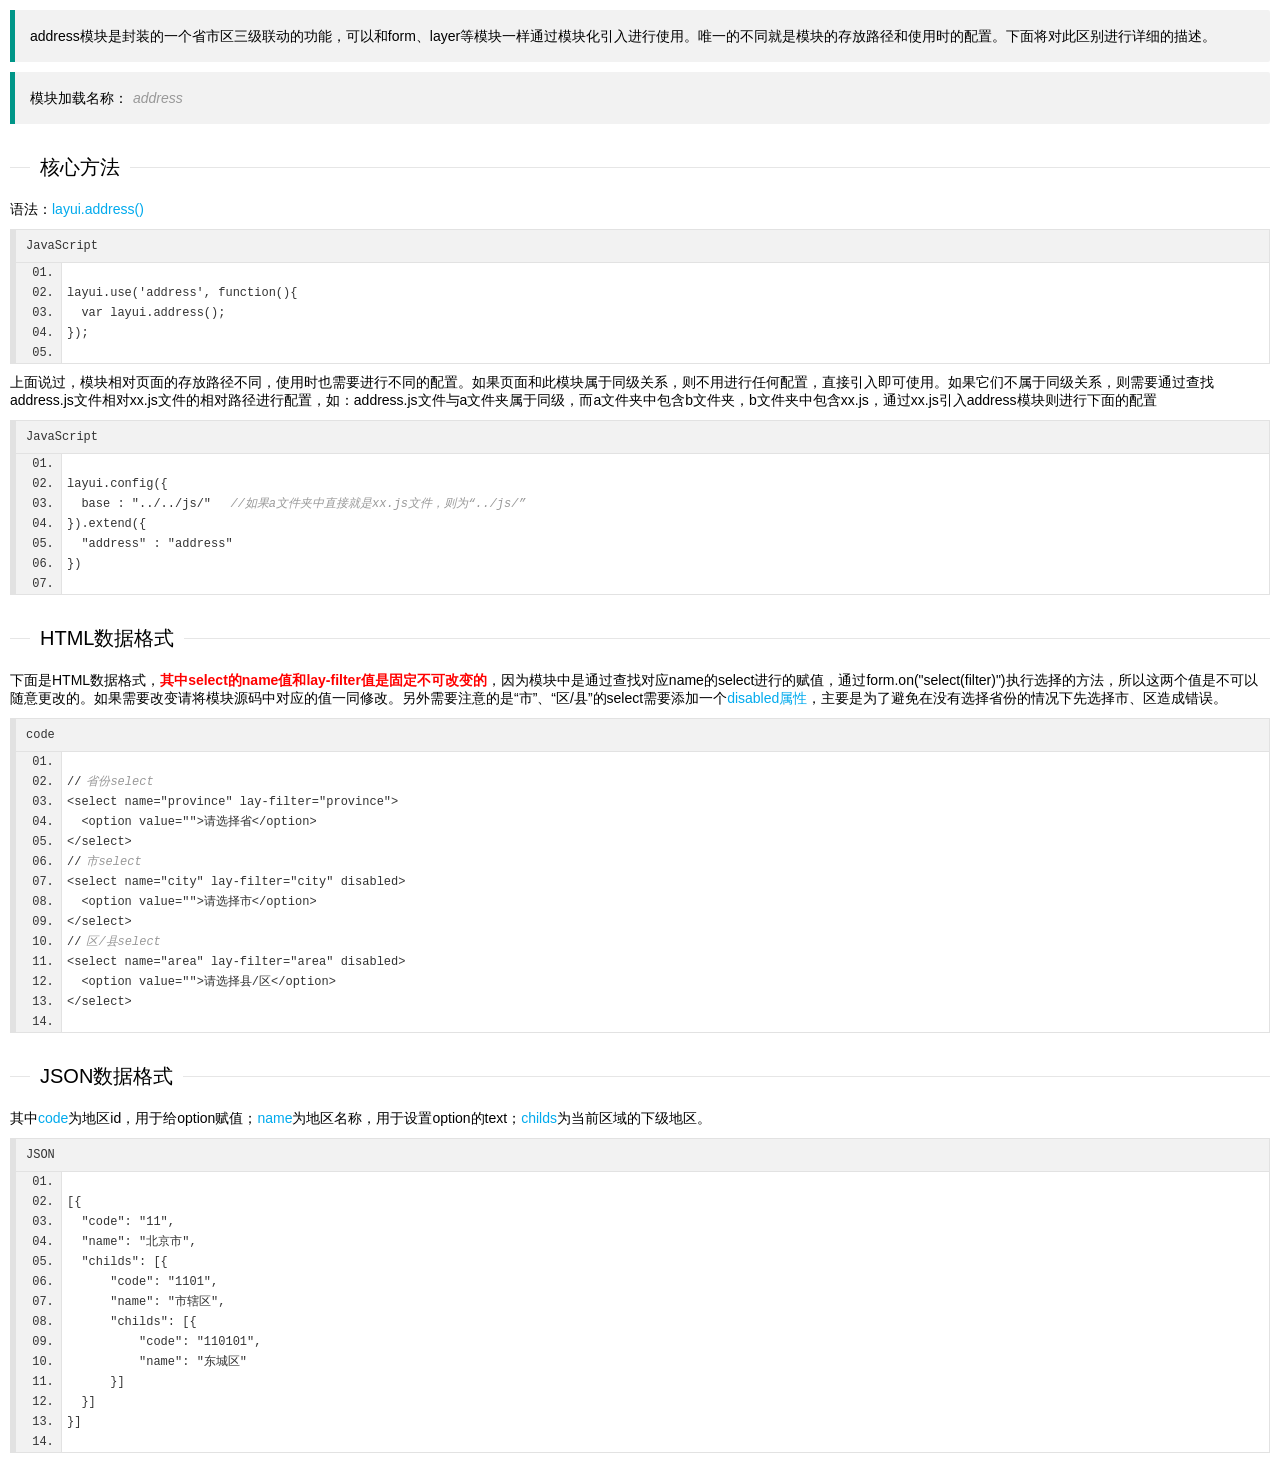
<file: src/main/resources/static/page/doc/addressDoc.html>
<!DOCTYPE html>
<html>
<head>
	<meta charset="utf-8">
	<title>三级联动使用文档--layui后台管理模板 2.0</title>
	<meta name="renderer" content="webkit">
	<meta http-equiv="X-UA-Compatible" content="IE=edge,chrome=1">
	<meta name="viewport" content="width=device-width, initial-scale=1, maximum-scale=1">
	<meta name="apple-mobile-web-app-status-bar-style" content="black">
	<meta name="apple-mobile-web-app-capable" content="yes">
	<meta name="format-detection" content="telephone=no">
	<link rel="stylesheet" href="../../layui/css/layui.css" media="all" />
	<link rel="stylesheet" href="../../css/public.css" media="all" />
</head>
<body class="childrenBody">
	<blockquote class="layui-elem-quote">
		address模块是封装的一个省市区三级联动的功能，可以和form、layer等模块一样通过模块化引入进行使用。唯一的不同就是模块的存放路径和使用时的配置。下面将对此区别进行详细的描述。
	</blockquote>
	<blockquote class="layui-elem-quote">
		模块加载名称：<em class="layui-word-aux">address</em>
	</blockquote>
	<fieldset class="layui-elem-field layui-field-title magt30">
		<legend>核心方法</legend>
	</fieldset>
	<p>语法：<span class="layui-blue">layui.address()</span></p>
	<pre class="layui-code" lay-title="JavaScript">
		layui.use('address', function(){
		  var layui.address();
		});
	</pre>
	<p>上面说过，模块相对页面的存放路径不同，使用时也需要进行不同的配置。如果页面和此模块属于同级关系，则不用进行任何配置，直接引入即可使用。如果它们不属于同级关系，则需要通过查找address.js文件相对xx.js文件的相对路径进行配置，如：address.js文件与a文件夹属于同级，而a文件夹中包含b文件夹，b文件夹中包含xx.js，通过xx.js引入address模块则进行下面的配置</p>
	<pre class="layui-code" lay-title="JavaScript">
		layui.config({
		  base : "../../js/"  <em class="layui-word-aux">//如果a文件夹中直接就是xx.js文件，则为“../js/”</em>
		}).extend({
		  "address" : "address"
		})
	</pre>
	<fieldset class="layui-elem-field layui-field-title magt30">
		<legend>HTML数据格式</legend>
	</fieldset>
	<p>下面是HTML数据格式，<span class="layui-red">其中select的name值和lay-filter值是固定不可改变的</span>，因为模块中是通过查找对应name的select进行的赋值，通过form.on("select(filter)")执行选择的方法，所以这两个值是不可以随意更改的。如果需要改变请将模块源码中对应的值一同修改。另外需要注意的是“市”、“区/县”的select需要添加一个<span class="layui-blue">disabled属性</span>，主要是为了避免在没有选择省份的情况下先选择市、区造成错误。</p>
	<pre class="layui-code" lay-title="">
		//<em class="layui-word-aux">省份select</em>
		&lt;select name="province" lay-filter="province"&gt;
		  &lt;option value=""&gt;请选择省&lt;/option&gt;
		&lt;/select&gt;
		//<em class="layui-word-aux">市select</em>
		&lt;select name="city" lay-filter="city" disabled&gt;
		  &lt;option value=""&gt;请选择市&lt;/option&gt;
		&lt;/select&gt;
		//<em class="layui-word-aux">区/县select</em>
		&lt;select name="area" lay-filter="area" disabled&gt;
		  &lt;option value=""&gt;请选择县/区&lt;/option&gt;
		&lt;/select&gt;
	</pre>
	<fieldset class="layui-elem-field layui-field-title magt30">
		<legend>JSON数据格式</legend>
	</fieldset>
	<p>其中<span class="layui-blue">code</span>为地区id，用于给option赋值；<span class="layui-blue">name</span>为地区名称，用于设置option的text；<span class="layui-blue">childs</span>为当前区域的下级地区。</p>
	<pre class="layui-code" lay-title="JSON">
		[{
		  "code": "11",
		  "name": "北京市",
		  "childs": [{
		      "code": "1101",
		      "name": "市辖区",
		      "childs": [{
		          "code": "110101",
		          "name": "东城区"
		      }]
		  }]
		}]
	</pre>
	<script type="text/javascript" src="../../layui/layui.js"></script>
	<script type="text/javascript">
        layui.use(['code'],function(){
            layui.code({
                about:false
            });
        })
	</script>
</body>
</html>
</file>
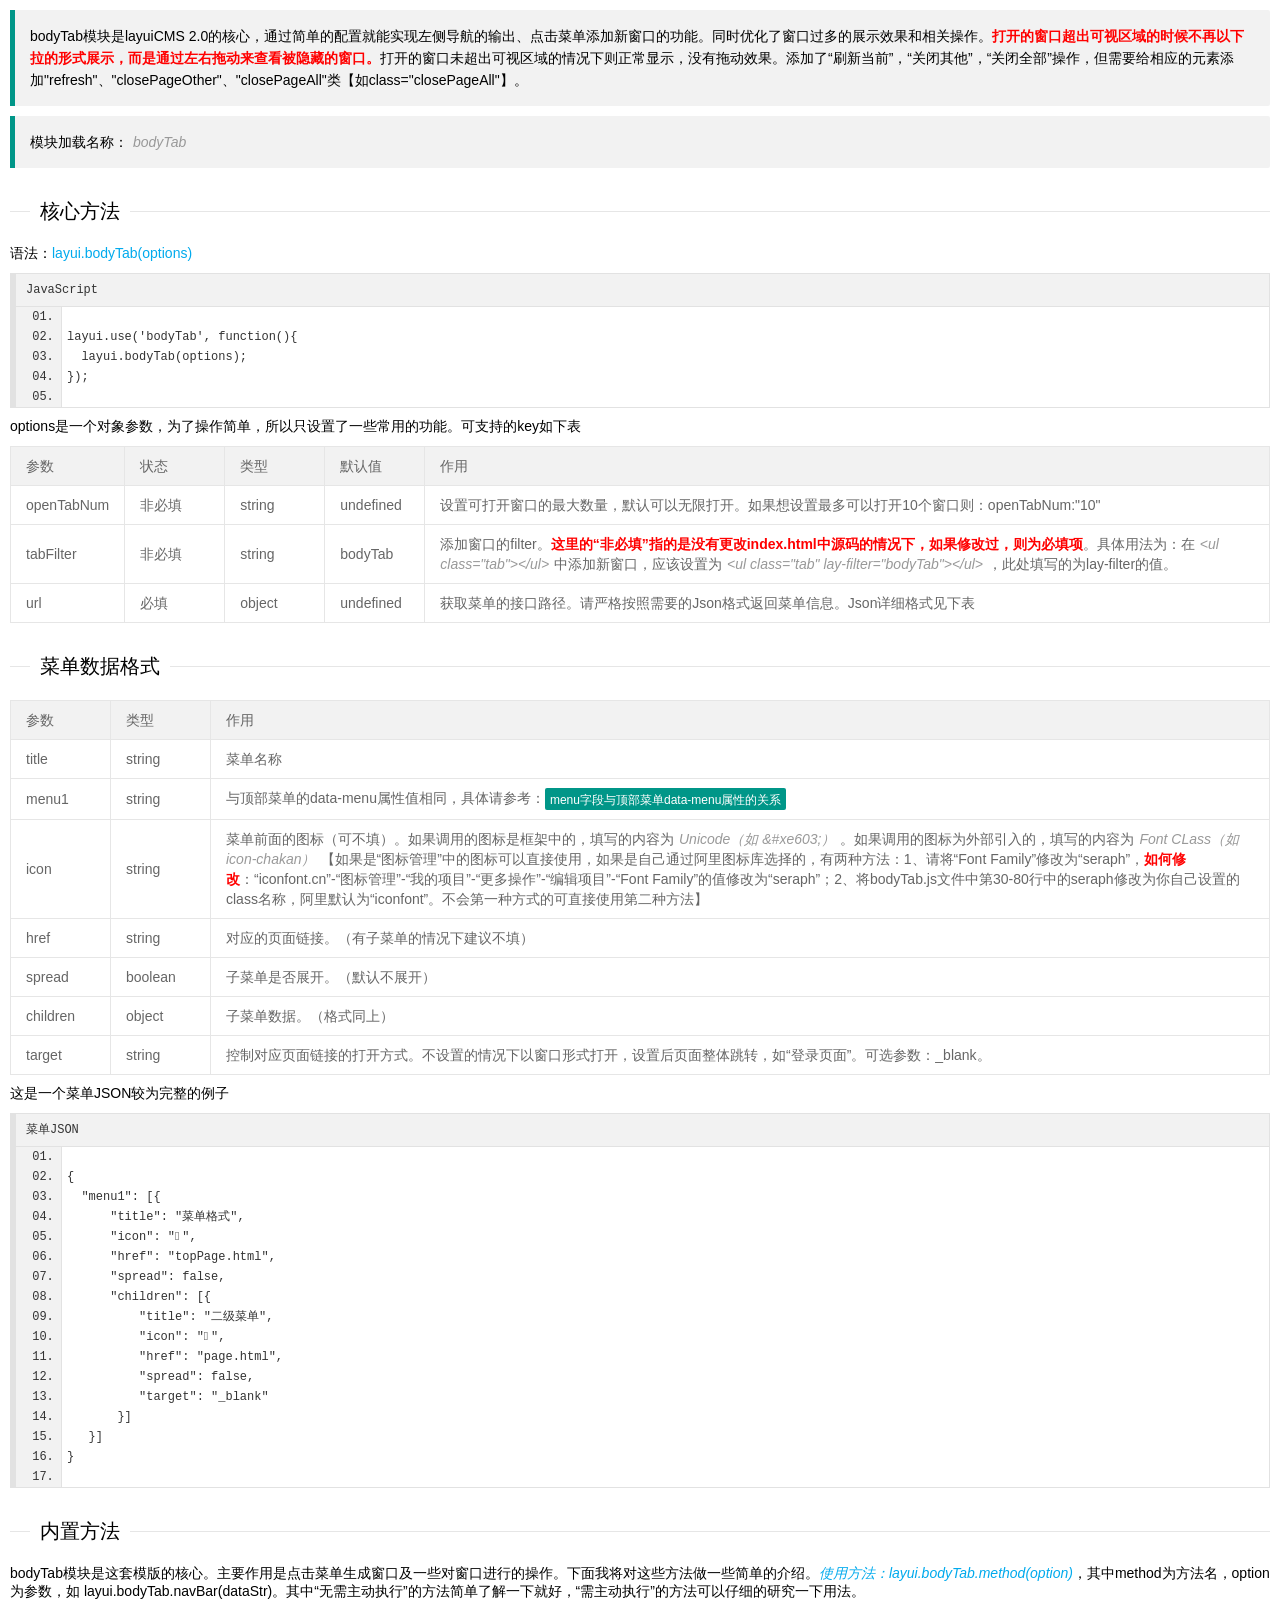
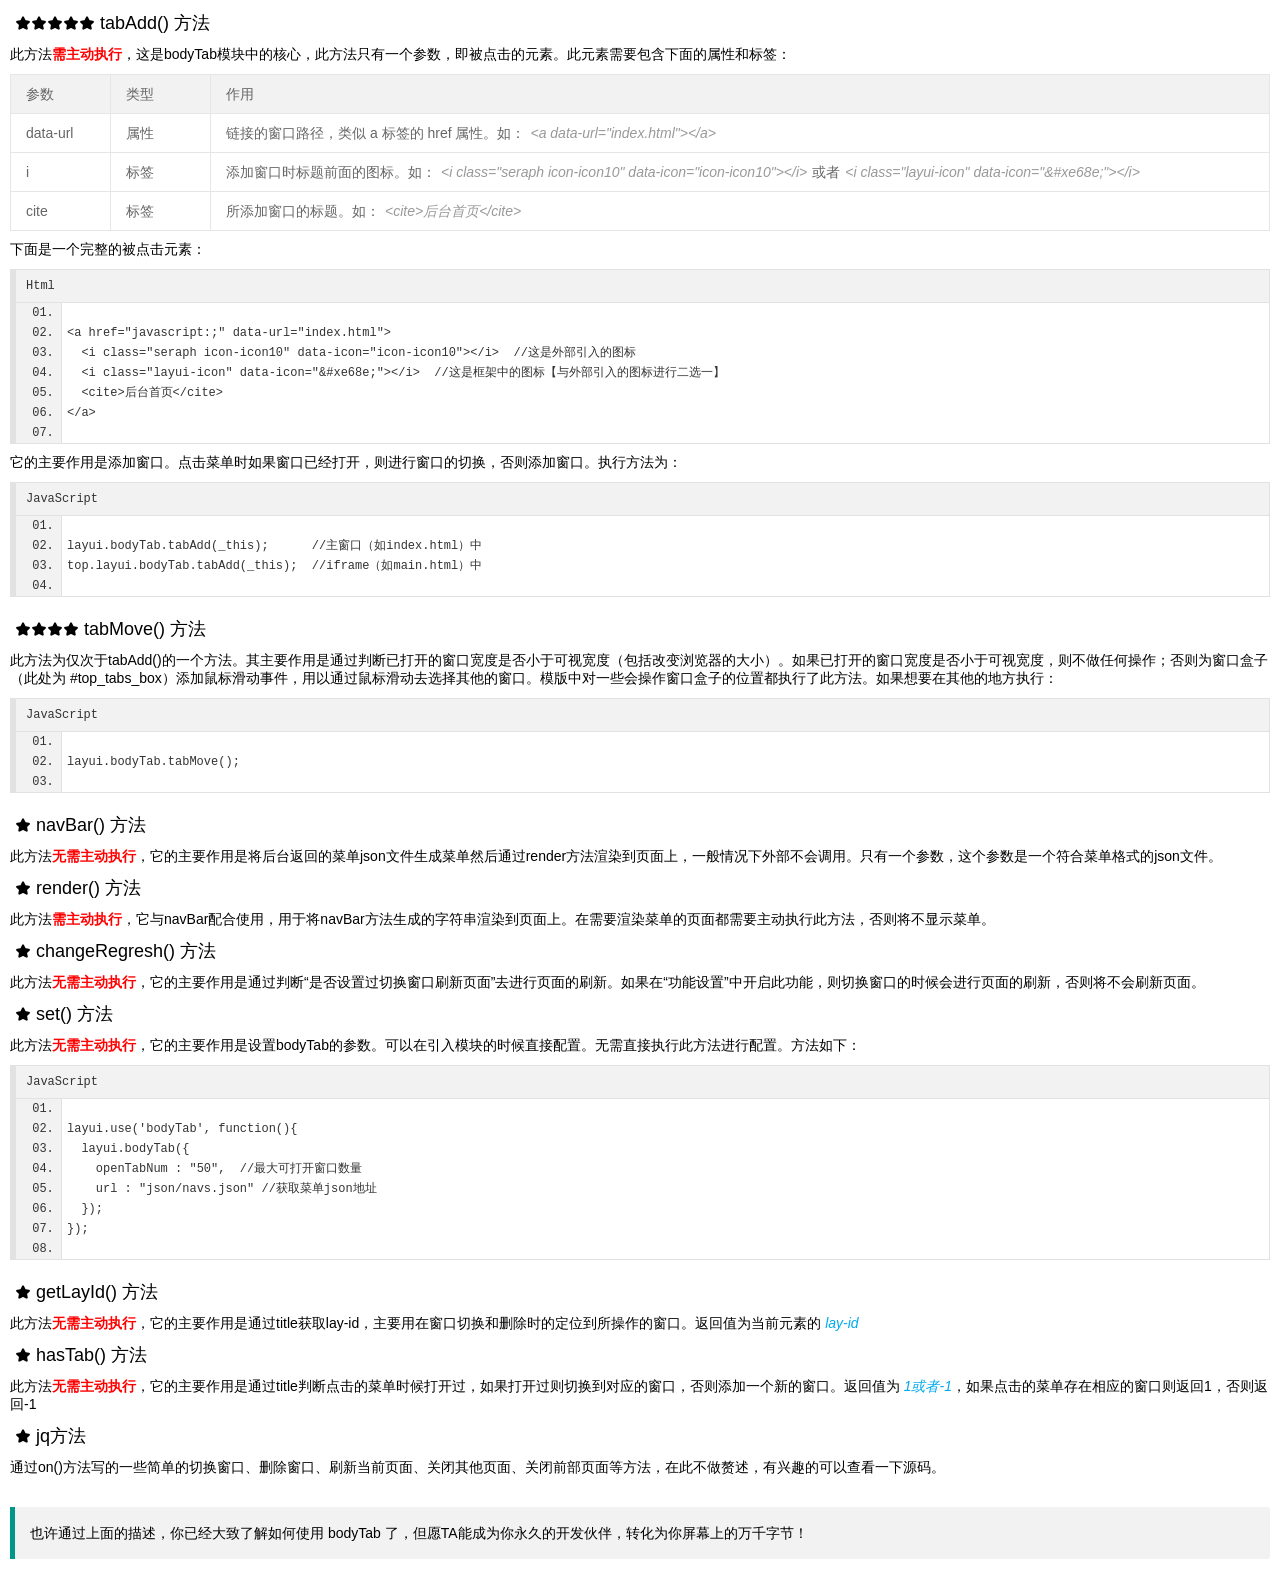
<file: src/main/resources/static/page/doc/bodyTabDoc.html>
<!DOCTYPE html>
<html>
<head>
	<meta charset="utf-8">
	<title>bodyTab使用文档--layui后台管理模板 2.0</title>
	<meta name="renderer" content="webkit">
	<meta http-equiv="X-UA-Compatible" content="IE=edge,chrome=1">
	<meta name="viewport" content="width=device-width, initial-scale=1, maximum-scale=1">
	<meta name="apple-mobile-web-app-status-bar-style" content="black">
	<meta name="apple-mobile-web-app-capable" content="yes">
	<meta name="format-detection" content="telephone=no">
	<link rel="stylesheet" href="../../layui/css/layui.css" media="all" />
	<link rel="stylesheet" href="../../css/public.css" media="all" />
</head>
<body class="childrenBody">
	<blockquote class="layui-elem-quote">
		bodyTab模块是layuiCMS 2.0的核心，通过简单的配置就能实现左侧导航的输出、点击菜单添加新窗口的功能。同时优化了窗口过多的展示效果和相关操作。<span class="layui-red">打开的窗口超出可视区域的时候不再以下拉的形式展示，而是通过左右拖动来查看被隐藏的窗口。</span>打开的窗口未超出可视区域的情况下则正常显示，没有拖动效果。添加了“刷新当前”，“关闭其他”，“关闭全部”操作，但需要给相应的元素添加"refresh"、"closePageOther"、"closePageAll"类【如class="closePageAll"】。
	</blockquote>
	<blockquote class="layui-elem-quote">
		模块加载名称：<em class="layui-word-aux">bodyTab</em>
	</blockquote>
	<fieldset class="layui-elem-field layui-field-title magt30">
		<legend>核心方法</legend>
	</fieldset>
	<p>语法：<span class="layui-blue">layui.bodyTab(options)</span></p>
	<pre class="layui-code" lay-title="JavaScript">
		layui.use('bodyTab', function(){
		  layui.bodyTab(options);
		});
	</pre>
	<p>options是一个对象参数，为了操作简单，所以只设置了一些常用的功能。可支持的key如下表</p>
	<table class="layui-table">
		<colgroup>
			<col width="100">
			<col width="100" pc>
			<col width="100" pc>
			<col width="100" pc>
			<col>
		</colgroup>
		<thead>
			<tr>
				<th>参数</th>
				<th pc>状态</th>
				<th pc>类型</th>
				<th pc>默认值</th>
				<th>作用</th>
			</tr>
		</thead>
		<tbody>
			<tr>
				<td>openTabNum</td>
				<td pc>非必填</td>
				<td pc>string</td>
				<td pc>undefined</td>
				<td>设置可打开窗口的最大数量，默认可以无限打开。如果想设置最多可以打开10个窗口则：openTabNum:"10"</td>
			</tr>
			<tr>
				<td>tabFilter</td>
				<td pc>非必填</td>
				<td pc>string</td>
				<td pc>bodyTab</td>
				<td>添加窗口的filter。<span class="layui-red">这里的“非必填”指的是没有更改index.html中源码的情况下，如果修改过，则为必填项</span>。具体用法为：在<em class="layui-word-aux">&lt;ul class="tab"&gt;&lt;/ul&gt;</em>中添加新窗口，应该设置为<em class="layui-word-aux">&lt;ul class="tab" lay-filter="bodyTab"&gt;&lt;/ul&gt;</em>，此处填写的为lay-filter的值。</td>
			</tr>
			<tr>
				<td>url</td>
				<td pc>必填</td>
				<td pc>object</td>
				<td pc>undefined</td>
				<td>获取菜单的接口路径。请严格按照需要的Json格式返回菜单信息。Json详细格式见下表</td>
			</tr>
		</tbody>
	</table>
	<fieldset class="layui-elem-field layui-field-title magt30" id="navJson">
		<legend>菜单数据格式</legend>
	</fieldset>
	<table class="layui-table">
		<colgroup>
			<col width="100">
			<col width="100" pc>
			<col>
		</colgroup>
		<thead>
			<tr>
				<th>参数</th>
				<th pc>类型</th>
				<th>作用</th>
			</tr>
		</thead>
		<tbody>
			<tr>
				<td>title</td>
				<td pc>string</td>
				<td>菜单名称</td>
			</tr>
			<tr>
				<td>menu1</td>
				<td pc>string</td>
				<td>与顶部菜单的data-menu属性值相同，具体请参考：<a href="javascript:;" data-url="page/doc/navDoc.html" class="layui-btn layui-btn-xs goDataMenu"><i class="seraph" data-icon="icon-mokuai"></i><cite class="layui-hide">三级菜单</cite>menu字段与顶部菜单data-menu属性的关系</a></td>
			</tr>
			<tr>
				<td>icon</td>
				<td pc>string</td>
				<td>菜单前面的图标（可不填）。如果调用的图标是框架中的，填写的内容为<em class="layui-word-aux">Unicode（如 &amp;#xe603;）</em>。如果调用的图标为外部引入的，填写的内容为<em class="layui-word-aux">Font CLass（如 icon-chakan）</em>【如果是“图标管理”中的图标可以直接使用，如果是自己通过阿里图标库选择的，有两种方法：1、请将“Font Family”修改为“seraph”，<span class="layui-red">如何修改</span>：“iconfont.cn”-“图标管理”-“我的项目”-“更多操作”-“编辑项目”-“Font Family”的值修改为“seraph”；2、将bodyTab.js文件中第30-80行中的seraph修改为你自己设置的class名称，阿里默认为“iconfont”。不会第一种方式的可直接使用第二种方法】</td>
			</tr>
			<tr>
				<td>href</td>
				<td pc>string</td>
				<td>对应的页面链接。（有子菜单的情况下建议不填）</td>
			</tr>
			<tr>
				<td>spread</td>
				<td pc>boolean</td>
				<td>子菜单是否展开。（默认不展开）</td>
			</tr>
			<tr>
				<td>children</td>
				<td pc>object</td>
				<td>子菜单数据。（格式同上）</td>
			</tr>
			<tr>
				<td>target</td>
				<td pc>string</td>
				<td>控制对应页面链接的打开方式。不设置的情况下以窗口形式打开，设置后页面整体跳转，如“登录页面”。可选参数：_blank。</td>
			</tr>
		</tbody>
	</table>
	<p>这是一个菜单JSON较为完整的例子</p>
	<pre class="layui-code" lay-title="菜单JSON">
	{
	  "menu1": [{
	      "title": "菜单格式",
	      "icon": "&#xe630;",
	      "href": "topPage.html",
	      "spread": false,
	      "children": [{
	          "title": "二级菜单",
	          "icon": "&#xe61c;",
	          "href": "page.html",
	          "spread": false,
	          "target": "_blank"
	       }]
	   }]
	}
	</pre>
	<fieldset class="layui-elem-field layui-field-title magt30">
		<legend>内置方法</legend>
	</fieldset>
	<p>bodyTab模块是这套模版的核心。主要作用是点击菜单生成窗口及一些对窗口进行的操作。下面我将对这些方法做一些简单的介绍。<em class="layui-blue">使用方法：layui.bodyTab.method(option)</em>，其中method为方法名，option为参数，如 layui.bodyTab.navBar(dataStr)。其中“无需主动执行”的方法简单了解一下就好，“需主动执行”的方法可以仔细的研究一下用法。</p>
	<h2 class="method"><i class="layui-icon">&#xe658;</i><i class="layui-icon">&#xe658;</i><i class="layui-icon">&#xe658;</i><i class="layui-icon">&#xe658;</i><i class="layui-icon">&#xe658;</i> tabAdd() 方法</h2>
	<p>此方法<span class="layui-red">需主动执行</span>，这是bodyTab模块中的核心，此方法只有一个参数，即被点击的元素。此元素需要包含下面的属性和标签：</p>
	<table class="layui-table">
		<colgroup>
			<col width="100">
			<col width="100" pc>
			<col>
		</colgroup>
		<thead>
		<tr>
			<th>参数</th>
			<th pc>类型</th>
			<th>作用</th>
		</tr>
		</thead>
		<tbody>
		<tr>
			<td>data-url</td>
			<td pc>属性</td>
			<td>链接的窗口路径，类似 a 标签的 href 属性。如：<em class="layui-word-aux">&lt;a data-url="index.html"&gt;&lt;/a&gt;</em></td>
		</tr>
		<tr>
			<td>i</td>
			<td pc>标签</td>
			<td>添加窗口时标题前面的图标。如：<em class="layui-word-aux">&lt;i class="seraph icon-icon10" data-icon="icon-icon10"&gt;&lt;/i&gt;</em>或者<em class="layui-word-aux">&lt;i class="layui-icon" data-icon="&amp;#xe68e;"&gt;&lt;/i&gt;</em></td>
		</tr>
		<tr>
			<td>cite</td>
			<td pc>标签</td>
			<td>所添加窗口的标题。如：<em class="layui-word-aux">&lt;cite&gt;后台首页&lt;/cite&gt;</em></td>
		</tr>
		</tbody>
	</table>
	<p>下面是一个完整的被点击元素：</p>
	<pre class="layui-code" lay-title="Html">
		&lt;a href="javascript:;" data-url="index.html"&gt;
		  &lt;i class="seraph icon-icon10" data-icon="icon-icon10">&lt;/i&gt;  //这是外部引入的图标
		  &lt;i class="layui-icon" data-icon="&amp;#xe68e;">&lt;/i&gt;  //这是框架中的图标【与外部引入的图标进行二选一】
		  &lt;cite&gt;后台首页&lt;/cite&gt;
		&lt;/a&gt;
	</pre>
	<p>它的主要作用是添加窗口。点击菜单时如果窗口已经打开，则进行窗口的切换，否则添加窗口。执行方法为：</p>
	<pre class="layui-code" lay-title="JavaScript">
		layui.bodyTab.tabAdd(_this);      //主窗口（如index.html）中
		top.layui.bodyTab.tabAdd(_this);  //iframe（如main.html）中
	</pre>
	<h2 class="method"><i class="layui-icon">&#xe658;</i><i class="layui-icon">&#xe658;</i><i class="layui-icon">&#xe658;</i><i class="layui-icon">&#xe658;</i> tabMove() 方法</h2>
	<p>此方法为仅次于tabAdd()的一个方法。其主要作用是通过判断已打开的窗口宽度是否小于可视宽度（包括改变浏览器的大小）。如果已打开的窗口宽度是否小于可视宽度，则不做任何操作；否则为窗口盒子（此处为 #top_tabs_box）添加鼠标滑动事件，用以通过鼠标滑动去选择其他的窗口。模版中对一些会操作窗口盒子的位置都执行了此方法。如果想要在其他的地方执行：</p>
	<pre class="layui-code" lay-title="JavaScript">
		layui.bodyTab.tabMove();
	</pre>
	<h2 class="method"><i class="layui-icon">&#xe658;</i> navBar() 方法</h2>
	<p>此方法<span class="layui-red">无需主动执行</span>，它的主要作用是将后台返回的菜单json文件生成菜单然后通过render方法渲染到页面上，一般情况下外部不会调用。只有一个参数，这个参数是一个符合菜单格式的json文件。</p>
	<h2 class="method"><i class="layui-icon">&#xe658;</i> render() 方法</h2>
	<p>此方法<span class="layui-red">需主动执行</span>，它与navBar配合使用，用于将navBar方法生成的字符串渲染到页面上。在需要渲染菜单的页面都需要主动执行此方法，否则将不显示菜单。</p>
	<h2 class="method"><i class="layui-icon">&#xe658;</i> changeRegresh() 方法</h2>
	<p>此方法<span class="layui-red">无需主动执行</span>，它的主要作用是通过判断“是否设置过切换窗口刷新页面”去进行页面的刷新。如果在“功能设置”中开启此功能，则切换窗口的时候会进行页面的刷新，否则将不会刷新页面。</p>
	<h2 class="method"><i class="layui-icon">&#xe658;</i> set() 方法</h2>
	<p>此方法<span class="layui-red">无需主动执行</span>，它的主要作用是设置bodyTab的参数。可以在引入模块的时候直接配置。无需直接执行此方法进行配置。方法如下：</p>
	<pre class="layui-code" lay-title="JavaScript">
		layui.use('bodyTab', function(){
		  layui.bodyTab({
		    openTabNum : "50",  //最大可打开窗口数量
		    url : "json/navs.json" //获取菜单json地址
		  });
		});
	</pre>
	<h2 class="method"><i class="layui-icon">&#xe658;</i> getLayId() 方法</h2>
	<p>此方法<span class="layui-red">无需主动执行</span>，它的主要作用是通过title获取lay-id，主要用在窗口切换和删除时的定位到所操作的窗口。返回值为当前元素的 <em class="layui-blue">lay-id</em></p>
	<h2 class="method"><i class="layui-icon">&#xe658;</i> hasTab() 方法</h2>
	<p>此方法<span class="layui-red">无需主动执行</span>，它的主要作用是通过title判断点击的菜单时候打开过，如果打开过则切换到对应的窗口，否则添加一个新的窗口。返回值为 <em class="layui-blue">1或者-1</em>，如果点击的菜单存在相应的窗口则返回1，否则返回-1</p>
	<h2 class="method"><i class="layui-icon">&#xe658;</i> jq方法</h2>
	<p>通过on()方法写的一些简单的切换窗口、删除窗口、刷新当前页面、关闭其他页面、关闭前部页面等方法，在此不做赘述，有兴趣的可以查看一下源码。</p>
	<blockquote class="layui-elem-quote magt30">
		也许通过上面的描述，你已经大致了解如何使用 bodyTab 了，但愿TA能成为你永久的开发伙伴，转化为你屏幕上的万千字节！
	</blockquote>
	<script type="text/javascript" src="../../layui/layui.js"></script>
	<script type="text/javascript">
        layui.config({
            base : "../../js/"
        }).extend({
            "bodyTab" : "bodyTab"
        })
        layui.use(['code','jquery','bodyTab'],function(){
            var $ = layui.$,
				tab = layui.bodyTab();
            layui.code({
                about:false
            });

            $(".goDataMenu").click(function(){
                parent.tab.tabAdd($(this));
            })
        })
	</script>
</body>
</html>
</file>
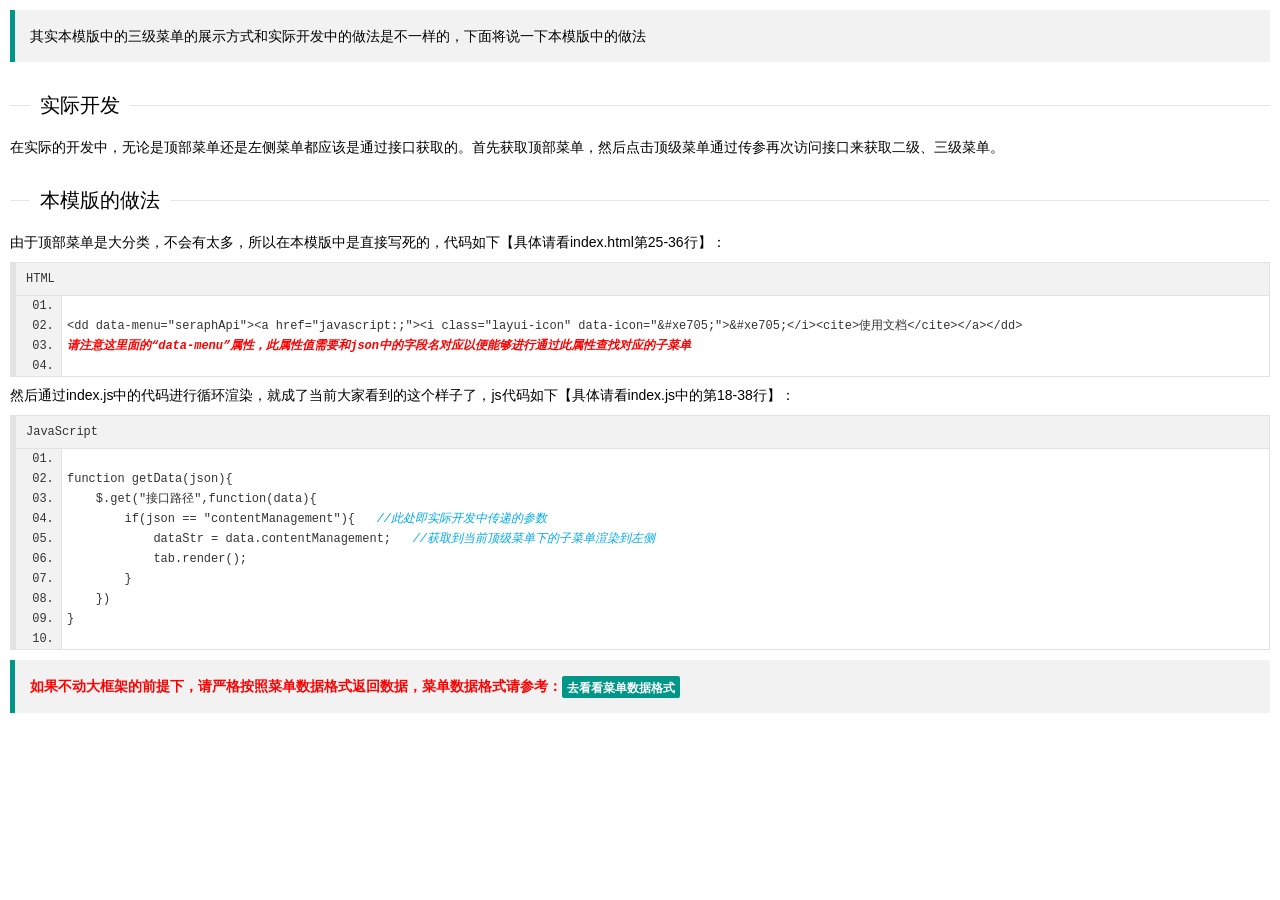
<file: src/main/resources/static/page/doc/navDoc.html>
<!DOCTYPE html>
<html>
<head>
	<meta charset="utf-8">
	<title>三级菜单使用文档--layui后台管理模板 2.0</title>
	<meta name="renderer" content="webkit">
	<meta http-equiv="X-UA-Compatible" content="IE=edge,chrome=1">
	<meta name="viewport" content="width=device-width, initial-scale=1, maximum-scale=1">
	<meta name="apple-mobile-web-app-status-bar-style" content="black">
	<meta name="apple-mobile-web-app-capable" content="yes">
	<meta name="format-detection" content="telephone=no">
	<link rel="stylesheet" href="../../layui/css/layui.css" media="all" />
	<link rel="stylesheet" href="../../css/public.css" media="all" />
</head>
<body class="childrenBody">
	<blockquote class="layui-elem-quote">
		其实本模版中的三级菜单的展示方式和实际开发中的做法是不一样的，下面将说一下本模版中的做法
	</blockquote>
	<fieldset class="layui-elem-field layui-field-title magt30">
		<legend>实际开发</legend>
	</fieldset>
	<p>在实际的开发中，无论是顶部菜单还是左侧菜单都应该是通过接口获取的。首先获取顶部菜单，然后点击顶级菜单通过传参再次访问接口来获取二级、三级菜单。</p>
	<fieldset class="layui-elem-field layui-field-title magt30">
		<legend>本模版的做法</legend>
	</fieldset>
	<p>由于顶部菜单是大分类，不会有太多，所以在本模版中是直接写死的，代码如下【具体请看index.html第25-36行】：</p>
	<pre class="layui-code" lay-title="HTML">
		&lt;dd data-menu="seraphApi"&gt;&lt;a href="javascript:;"&gt;&lt;i class="layui-icon" data-icon="&amp;#xe705;"&gt;&amp;#xe705;&lt;/i&gt;&lt;cite&gt;使用文档&lt;/cite&gt;&lt;/a&gt;&lt;/dd&gt;
		<i class="layui-red">请注意这里面的“data-menu”属性，此属性值需要和json中的字段名对应以便能够进行通过此属性查找对应的子菜单</i>
	</pre>
	<p>然后通过index.js中的代码进行循环渲染，就成了当前大家看到的这个样子了，js代码如下【具体请看index.js中的第18-38行】：</p>
	<pre class="layui-code" lay-title="JavaScript">
		function getData(json){
		    $.get("接口路径",function(data){
		        if(json == "contentManagement"){   <i class="layui-blue">//此处即实际开发中传递的参数</i>
		            dataStr = data.contentManagement;   <i class="layui-blue">//获取到当前顶级菜单下的子菜单渲染到左侧</i>
		            tab.render();
		        }
		    })
		}
	</pre>
	<blockquote class="layui-elem-quote">
		<p class="layui-red">如果不动大框架的前提下，请严格按照菜单数据格式返回数据，菜单数据格式请参考：<a href="javascript:;" data-url="page/doc/bodyTabDoc.html#navJson" class="layui-btn layui-btn-xs goNavJson"><i class="seraph" data-icon="icon-mokuai"></i><cite class="layui-hide">bodyTab模块</cite>去看看菜单数据格式</a></p>
	</blockquote>

	<script type="text/javascript" src="../../layui/layui.js"></script>
	<script type="text/javascript">
        layui.config({
            base : "../../js/"
        }).extend({
            "bodyTab" : "bodyTab"
        })
        layui.use(['code','jquery','bodyTab'],function(){
            var $ = layui.$,
			tab = layui.bodyTab();
            layui.code({
                about:false
            });

            $(".goNavJson").click(function(){
                parent.tab.tabAdd($(this));
			})
        })
	</script>
</body>
</html>
</file>
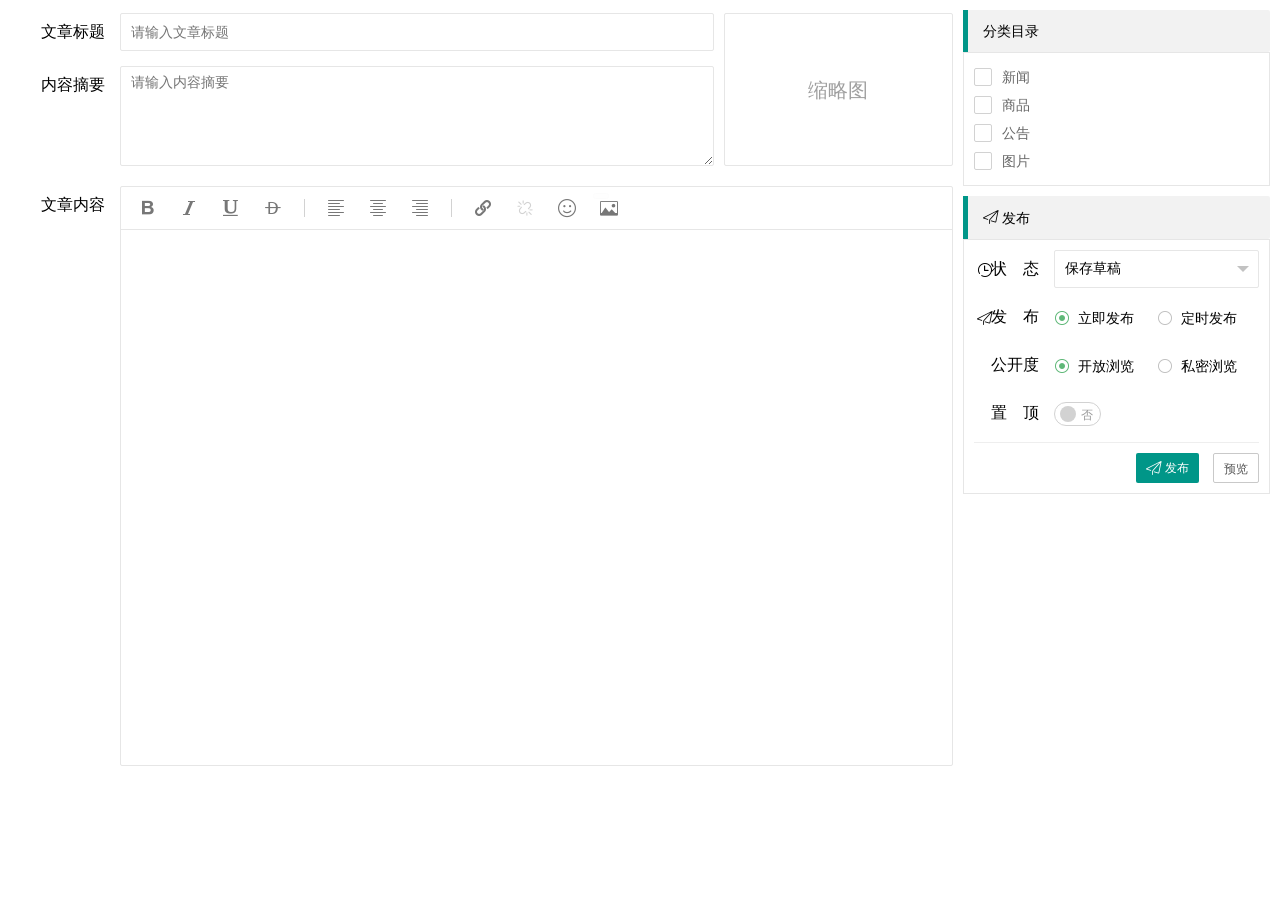
<file: src/main/resources/static/page/news/newsAdd.html>
<!DOCTYPE html>
<html>
<head>
	<meta charset="utf-8">
	<title>文章列表--layui后台管理模板 2.0</title>
	<meta name="renderer" content="webkit">
	<meta http-equiv="X-UA-Compatible" content="IE=edge,chrome=1">
	<meta name="viewport" content="width=device-width, initial-scale=1, maximum-scale=1">
	<meta name="apple-mobile-web-app-status-bar-style" content="black">
	<meta name="apple-mobile-web-app-capable" content="yes">
	<meta name="format-detection" content="telephone=no">
	<link rel="stylesheet" href="../../layui/css/layui.css" media="all" />
	<link rel="stylesheet" href="../../css/public.css" media="all" />
</head>
<body class="childrenBody">
<form class="layui-form layui-row layui-col-space10">
	<div class="layui-col-md9 layui-col-xs12">
		<div class="layui-row layui-col-space10">
			<div class="layui-col-md9 layui-col-xs7">
				<div class="layui-form-item magt3">
					<label class="layui-form-label">文章标题</label>
					<div class="layui-input-block">
						<input type="text" class="layui-input newsName" lay-verify="newsName" placeholder="请输入文章标题">
					</div>
				</div>
				<div class="layui-form-item">
					<label class="layui-form-label">内容摘要</label>
					<div class="layui-input-block">
						<textarea placeholder="请输入内容摘要" class="layui-textarea abstract"></textarea>
					</div>
				</div>
			</div>
			<div class="layui-col-md3 layui-col-xs5">
				<div class="layui-upload-list thumbBox mag0 magt3">
					<img class="layui-upload-img thumbImg">
				</div>
			</div>
		</div>
		<div class="layui-form-item magb0">
			<label class="layui-form-label">文章内容</label>
			<div class="layui-input-block">
				<textarea class="layui-textarea layui-hide" name="content" lay-verify="content" id="news_content"></textarea>
			</div>
		</div>
	</div>
	<div class="layui-col-md3 layui-col-xs12">
		<blockquote class="layui-elem-quote title"><i class="seraph icon-caidan"></i> 分类目录</blockquote>
		<div class="border category">
			<div class="">
				<p><input type="checkbox" name="news" title="新闻" lay-skin="primary" /></p>
				<p><input type="checkbox" name="goods" title="商品" lay-skin="primary" /></p>
				<p><input type="checkbox" name="notice" title="公告" lay-skin="primary" /></p>
				<p><input type="checkbox" name="images" title="图片" lay-skin="primary" /></p>
			</div>
		</div>
		<blockquote class="layui-elem-quote title magt10"><i class="layui-icon">&#xe609;</i> 发布</blockquote>
		<div class="border">
			<div class="layui-form-item">
				<label class="layui-form-label"><i class="layui-icon">&#xe60e;</i> 状　态</label>
				<div class="layui-input-block newsStatus">
					<select name="status" lay-verify="required">
						<option value="0">保存草稿</option>
						<option value="1">等待审核</option>
					</select>
				</div>
			</div>
			<div class="layui-form-item">
				<label class="layui-form-label"><i class="layui-icon">&#xe609;</i> 发　布</label>
				<div class="layui-input-block">
					<input type="radio" name="release" title="立即发布" lay-skin="primary" lay-filter="release" checked />
					<input type="radio" name="release" title="定时发布" lay-skin="primary" lay-filter="release" />
				</div>
			</div>
			<div class="layui-form-item layui-hide releaseDate">
				<label class="layui-form-label"></label>
				<div class="layui-input-block">
					<input type="text" class="layui-input" id="release" placeholder="请选择日期和时间" readonly />
				</div>
			</div>
			<div class="layui-form-item openness">
				<label class="layui-form-label"><i class="seraph icon-look"></i> 公开度</label>
				<div class="layui-input-block">
					<input type="radio" name="openness" title="开放浏览" lay-skin="primary" checked />
					<input type="radio" name="openness" title="私密浏览" lay-skin="primary" />
				</div>
			</div>
			<div class="layui-form-item newsTop">
				<label class="layui-form-label"><i class="seraph icon-zhiding"></i> 置　顶</label>
				<div class="layui-input-block">
					<input type="checkbox" name="newsTop" lay-skin="switch" lay-text="是|否">
				</div>
			</div>
			<hr class="layui-bg-gray" />
			<div class="layui-right">
				<a class="layui-btn layui-btn-sm" lay-filter="addNews" lay-submit><i class="layui-icon">&#xe609;</i>发布</a>
				<a class="layui-btn layui-btn-primary layui-btn-sm" lay-filter="look" lay-submit>预览</a>
			</div>
		</div>
	</div>
</form>
<script type="text/javascript" src="../../layui/layui.js"></script>
<script type="text/javascript" src="newsAdd.js"></script>
</body>
</html>
</file>
<file: src/main/resources/static/layui/css/layui.css>
/* 自添加样式*/
@import "https://at.alicdn.com/t/font_400842_q6tk84n9ywvu0udi.css";
.layui-icon{ font-size:16px !important;}
.mag0{ margin:0 !important; }
::selection { background: #ff5722; color: #fff; }
.layui-red{ color:#f00 !important; font-weight:bold;}
.layui-blue{ color:#01AAED !important;}

/** layui-v2.5.6 MIT License By https://www.layui.com */
 .layui-inline,img{display:inline-block;vertical-align:middle}h1,h2,h3,h4,h5,h6{font-weight:400}.layui-edge,.layui-header,.layui-inline,.layui-main{position:relative}.layui-body,.layui-edge,.layui-elip{overflow:hidden}.layui-btn,.layui-edge,.layui-inline,img{vertical-align:middle}.layui-btn,.layui-disabled,.layui-icon,.layui-unselect{-moz-user-select:none;-webkit-user-select:none;-ms-user-select:none}.layui-elip,.layui-form-checkbox span,.layui-form-pane .layui-form-label{text-overflow:ellipsis;white-space:nowrap}.layui-breadcrumb,.layui-tree-btnGroup{visibility:hidden}blockquote,body,button,dd,div,dl,dt,form,h1,h2,h3,h4,h5,h6,input,li,ol,p,pre,td,textarea,th,ul{margin:0;padding:0;-webkit-tap-highlight-color:rgba(0,0,0,0)}a:active,a:hover{outline:0}img{border:none}li{list-style:none}table{border-collapse:collapse;border-spacing:0}h4,h5,h6{font-size:100%}button,input,optgroup,option,select,textarea{font-family:inherit;font-size:inherit;font-style:inherit;font-weight:inherit;outline:0}pre{white-space:pre-wrap;white-space:-moz-pre-wrap;white-space:-pre-wrap;white-space:-o-pre-wrap;word-wrap:break-word}body{line-height:24px;font:14px Helvetica Neue,Helvetica,PingFang SC,Tahoma,Arial,sans-serif}hr{height:1px;margin:10px 0;border:0;clear:both}a{color:#333;text-decoration:none}a:hover{color:#777}a cite{font-style:normal;*cursor:pointer}.layui-border-box,.layui-border-box *{box-sizing:border-box}.layui-box,.layui-box *{box-sizing:content-box}.layui-clear{clear:both;*zoom:1}.layui-clear:after{content:'\20';clear:both;*zoom:1;display:block;height:0}.layui-inline{*display:inline;*zoom:1}.layui-edge{display:inline-block;width:0;height:0;border-width:6px;border-style:dashed;border-color:transparent}.layui-edge-top{top:-4px;border-bottom-color:#999;border-bottom-style:solid}.layui-edge-right{border-left-color:#999;border-left-style:solid}.layui-edge-bottom{top:2px;border-top-color:#999;border-top-style:solid}.layui-edge-left{border-right-color:#999;border-right-style:solid}.layui-disabled,.layui-disabled:hover{color:#d2d2d2!important;cursor:not-allowed!important}.layui-circle{border-radius:100%}.layui-show{display:block!important}.layui-hide{display:none!important}@font-face{font-family:layui-icon;src:url(../font/iconfont.eot?v=256);src:url(../font/iconfont.eot?v=256#iefix) format('embedded-opentype'),url(../font/iconfont.woff2?v=256) format('woff2'),url(../font/iconfont.woff?v=256) format('woff'),url(../font/iconfont.ttf?v=256) format('truetype'),url(../font/iconfont.svg?v=256#layui-icon) format('svg')}.layui-icon{font-family:layui-icon!important;font-size:16px;font-style:normal;-webkit-font-smoothing:antialiased;-moz-osx-font-smoothing:grayscale}.layui-icon-reply-fill:before{content:"\e611"}.layui-icon-set-fill:before{content:"\e614"}.layui-icon-menu-fill:before{content:"\e60f"}.layui-icon-search:before{content:"\e615"}.layui-icon-share:before{content:"\e641"}.layui-icon-set-sm:before{content:"\e620"}.layui-icon-engine:before{content:"\e628"}.layui-icon-close:before{content:"\1006"}.layui-icon-close-fill:before{content:"\1007"}.layui-icon-chart-screen:before{content:"\e629"}.layui-icon-star:before{content:"\e600"}.layui-icon-circle-dot:before{content:"\e617"}.layui-icon-chat:before{content:"\e606"}.layui-icon-release:before{content:"\e609"}.layui-icon-list:before{content:"\e60a"}.layui-icon-chart:before{content:"\e62c"}.layui-icon-ok-circle:before{content:"\1005"}.layui-icon-layim-theme:before{content:"\e61b"}.layui-icon-table:before{content:"\e62d"}.layui-icon-right:before{content:"\e602"}.layui-icon-left:before{content:"\e603"}.layui-icon-cart-simple:before{content:"\e698"}.layui-icon-face-cry:before{content:"\e69c"}.layui-icon-face-smile:before{content:"\e6af"}.layui-icon-survey:before{content:"\e6b2"}.layui-icon-tree:before{content:"\e62e"}.layui-icon-ie:before{content:"\e7bb"}.layui-icon-upload-circle:before{content:"\e62f"}.layui-icon-add-circle:before{content:"\e61f"}.layui-icon-download-circle:before{content:"\e601"}.layui-icon-templeate-1:before{content:"\e630"}.layui-icon-util:before{content:"\e631"}.layui-icon-face-surprised:before{content:"\e664"}.layui-icon-edit:before{content:"\e642"}.layui-icon-speaker:before{content:"\e645"}.layui-icon-down:before{content:"\e61a"}.layui-icon-file:before{content:"\e621"}.layui-icon-layouts:before{content:"\e632"}.layui-icon-rate-half:before{content:"\e6c9"}.layui-icon-add-circle-fine:before{content:"\e608"}.layui-icon-prev-circle:before{content:"\e633"}.layui-icon-read:before{content:"\e705"}.layui-icon-404:before{content:"\e61c"}.layui-icon-carousel:before{content:"\e634"}.layui-icon-help:before{content:"\e607"}.layui-icon-code-circle:before{content:"\e635"}.layui-icon-windows:before{content:"\e67f"}.layui-icon-water:before{content:"\e636"}.layui-icon-username:before{content:"\e66f"}.layui-icon-find-fill:before{content:"\e670"}.layui-icon-about:before{content:"\e60b"}.layui-icon-location:before{content:"\e715"}.layui-icon-up:before{content:"\e619"}.layui-icon-pause:before{content:"\e651"}.layui-icon-date:before{content:"\e637"}.layui-icon-layim-uploadfile:before{content:"\e61d"}.layui-icon-delete:before{content:"\e640"}.layui-icon-play:before{content:"\e652"}.layui-icon-top:before{content:"\e604"}.layui-icon-firefox:before{content:"\e686"}.layui-icon-friends:before{content:"\e612"}.layui-icon-refresh-3:before{content:"\e9aa"}.layui-icon-ok:before{content:"\e605"}.layui-icon-layer:before{content:"\e638"}.layui-icon-face-smile-fine:before{content:"\e60c"}.layui-icon-dollar:before{content:"\e659"}.layui-icon-group:before{content:"\e613"}.layui-icon-layim-download:before{content:"\e61e"}.layui-icon-picture-fine:before{content:"\e60d"}.layui-icon-link:before{content:"\e64c"}.layui-icon-diamond:before{content:"\e735"}.layui-icon-log:before{content:"\e60e"}.layui-icon-key:before{content:"\e683"}.layui-icon-rate-solid:before{content:"\e67a"}.layui-icon-fonts-del:before{content:"\e64f"}.layui-icon-unlink:before{content:"\e64d"}.layui-icon-fonts-clear:before{content:"\e639"}.layui-icon-triangle-r:before{content:"\e623"}.layui-icon-circle:before{content:"\e63f"}.layui-icon-radio:before{content:"\e643"}.layui-icon-align-center:before{content:"\e647"}.layui-icon-align-right:before{content:"\e648"}.layui-icon-align-left:before{content:"\e649"}.layui-icon-loading-1:before{content:"\e63e"}.layui-icon-return:before{content:"\e65c"}.layui-icon-fonts-strong:before{content:"\e62b"}.layui-icon-upload:before{content:"\e67c"}.layui-icon-dialogue:before{content:"\e63a"}.layui-icon-video:before{content:"\e6ed"}.layui-icon-headset:before{content:"\e6fc"}.layui-icon-cellphone-fine:before{content:"\e63b"}.layui-icon-add-1:before{content:"\e654"}.layui-icon-face-smile-b:before{content:"\e650"}.layui-icon-fonts-html:before{content:"\e64b"}.layui-icon-screen-full:before{content:"\e622"}.layui-icon-form:before{content:"\e63c"}.layui-icon-cart:before{content:"\e657"}.layui-icon-camera-fill:before{content:"\e65d"}.layui-icon-tabs:before{content:"\e62a"}.layui-icon-heart-fill:before{content:"\e68f"}.layui-icon-fonts-code:before{content:"\e64e"}.layui-icon-ios:before{content:"\e680"}.layui-icon-at:before{content:"\e687"}.layui-icon-fire:before{content:"\e756"}.layui-icon-set:before{content:"\e716"}.layui-icon-fonts-u:before{content:"\e646"}.layui-icon-triangle-d:before{content:"\e625"}.layui-icon-tips:before{content:"\e702"}.layui-icon-picture:before{content:"\e64a"}.layui-icon-more-vertical:before{content:"\e671"}.layui-icon-bluetooth:before{content:"\e689"}.layui-icon-flag:before{content:"\e66c"}.layui-icon-loading:before{content:"\e63d"}.layui-icon-fonts-i:before{content:"\e644"}.layui-icon-refresh-1:before{content:"\e666"}.layui-icon-rmb:before{content:"\e65e"}.layui-icon-addition:before{content:"\e624"}.layui-icon-home:before{content:"\e68e"}.layui-icon-time:before{content:"\e68d"}.layui-icon-user:before{content:"\e770"}.layui-icon-notice:before{content:"\e667"}.layui-icon-chrome:before{content:"\e68a"}.layui-icon-edge:before{content:"\e68b"}.layui-icon-login-weibo:before{content:"\e675"}.layui-icon-voice:before{content:"\e688"}.layui-icon-upload-drag:before{content:"\e681"}.layui-icon-login-qq:before{content:"\e676"}.layui-icon-snowflake:before{content:"\e6b1"}.layui-icon-heart:before{content:"\e68c"}.layui-icon-logout:before{content:"\e682"}.layui-icon-file-b:before{content:"\e655"}.layui-icon-template:before{content:"\e663"}.layui-icon-transfer:before{content:"\e691"}.layui-icon-auz:before{content:"\e672"}.layui-icon-console:before{content:"\e665"}.layui-icon-app:before{content:"\e653"}.layui-icon-prev:before{content:"\e65a"}.layui-icon-website:before{content:"\e7ae"}.layui-icon-next:before{content:"\e65b"}.layui-icon-component:before{content:"\e857"}.layui-icon-android:before{content:"\e684"}.layui-icon-more:before{content:"\e65f"}.layui-icon-login-wechat:before{content:"\e677"}.layui-icon-shrink-right:before{content:"\e668"}.layui-icon-spread-left:before{content:"\e66b"}.layui-icon-camera:before{content:"\e660"}.layui-icon-note:before{content:"\e66e"}.layui-icon-refresh:before{content:"\e669"}.layui-icon-female:before{content:"\e661"}.layui-icon-male:before{content:"\e662"}.layui-icon-screen-restore:before{content:"\e758"}.layui-icon-password:before{content:"\e673"}.layui-icon-senior:before{content:"\e674"}.layui-icon-theme:before{content:"\e66a"}.layui-icon-tread:before{content:"\e6c5"}.layui-icon-praise:before{content:"\e6c6"}.layui-icon-star-fill:before{content:"\e658"}.layui-icon-rate:before{content:"\e67b"}.layui-icon-template-1:before{content:"\e656"}.layui-icon-vercode:before{content:"\e679"}.layui-icon-service:before{content:"\e626"}.layui-icon-cellphone:before{content:"\e678"}.layui-icon-print:before{content:"\e66d"}.layui-icon-cols:before{content:"\e610"}.layui-icon-wifi:before{content:"\e7e0"}.layui-icon-export:before{content:"\e67d"}.layui-icon-rss:before{content:"\e808"}.layui-icon-slider:before{content:"\e714"}.layui-icon-email:before{content:"\e618"}.layui-icon-subtraction:before{content:"\e67e"}.layui-icon-mike:before{content:"\e6dc"}.layui-icon-light:before{content:"\e748"}.layui-icon-gift:before{content:"\e627"}.layui-icon-mute:before{content:"\e685"}.layui-icon-reduce-circle:before{content:"\e616"}.layui-icon-music:before{content:"\e690"}.layui-main{width:1140px;margin:0 auto}.layui-header{z-index:1000;height:60px}.layui-header a:hover{transition:all .5s;-webkit-transition:all .5s}.layui-side{position:fixed;left:0;top:0;bottom:0;z-index:999;width:200px;overflow-x:hidden}.layui-side-scroll{position:relative;width:220px;height:100%;overflow-x:hidden}.layui-body{position:absolute;left:200px;right:0;top:0;bottom:0;z-index:998;width:auto;overflow-y:auto;box-sizing:border-box}.layui-layout-body{overflow:hidden}.layui-layout-admin .layui-header{background-color:#23262E}.layui-layout-admin .layui-side{top:60px;width:200px;overflow-x:hidden}.layui-layout-admin .layui-body{position:fixed;top:60px;bottom:44px}.layui-layout-admin .layui-main{width:auto;margin:0 15px}.layui-layout-admin .layui-footer{position:fixed;left:200px;right:0;bottom:0;height:44px;line-height:44px;padding:0 15px;background-color:#eee}.layui-layout-admin .layui-logo{position:absolute;left:0;top:0;width:200px;height:100%;line-height:60px;text-align:center;color:#009688;font-size:16px}.layui-layout-admin .layui-header .layui-nav{background:0 0}.layui-layout-left{position:absolute!important;left:200px;top:0}.layui-layout-right{position:absolute!important;right:0;top:0}.layui-container{position:relative;margin:0 auto;padding:0 15px;box-sizing:border-box}.layui-fluid{position:relative;margin:0 auto;padding:0 15px}.layui-row:after,.layui-row:before{content:'';display:block;clear:both}.layui-col-lg1,.layui-col-lg10,.layui-col-lg11,.layui-col-lg12,.layui-col-lg2,.layui-col-lg3,.layui-col-lg4,.layui-col-lg5,.layui-col-lg6,.layui-col-lg7,.layui-col-lg8,.layui-col-lg9,.layui-col-md1,.layui-col-md10,.layui-col-md11,.layui-col-md12,.layui-col-md2,.layui-col-md3,.layui-col-md4,.layui-col-md5,.layui-col-md6,.layui-col-md7,.layui-col-md8,.layui-col-md9,.layui-col-sm1,.layui-col-sm10,.layui-col-sm11,.layui-col-sm12,.layui-col-sm2,.layui-col-sm3,.layui-col-sm4,.layui-col-sm5,.layui-col-sm6,.layui-col-sm7,.layui-col-sm8,.layui-col-sm9,.layui-col-xs1,.layui-col-xs10,.layui-col-xs11,.layui-col-xs12,.layui-col-xs2,.layui-col-xs3,.layui-col-xs4,.layui-col-xs5,.layui-col-xs6,.layui-col-xs7,.layui-col-xs8,.layui-col-xs9{position:relative;display:block;box-sizing:border-box}.layui-col-xs1,.layui-col-xs10,.layui-col-xs11,.layui-col-xs12,.layui-col-xs2,.layui-col-xs3,.layui-col-xs4,.layui-col-xs5,.layui-col-xs6,.layui-col-xs7,.layui-col-xs8,.layui-col-xs9{float:left}.layui-col-xs1{width:8.33333333%}.layui-col-xs2{width:16.66666667%}.layui-col-xs3{width:25%}.layui-col-xs4{width:33.33333333%}.layui-col-xs5{width:41.66666667%}.layui-col-xs6{width:50%}.layui-col-xs7{width:58.33333333%}.layui-col-xs8{width:66.66666667%}.layui-col-xs9{width:75%}.layui-col-xs10{width:83.33333333%}.layui-col-xs11{width:91.66666667%}.layui-col-xs12{width:100%}.layui-col-xs-offset1{margin-left:8.33333333%}.layui-col-xs-offset2{margin-left:16.66666667%}.layui-col-xs-offset3{margin-left:25%}.layui-col-xs-offset4{margin-left:33.33333333%}.layui-col-xs-offset5{margin-left:41.66666667%}.layui-col-xs-offset6{margin-left:50%}.layui-col-xs-offset7{margin-left:58.33333333%}.layui-col-xs-offset8{margin-left:66.66666667%}.layui-col-xs-offset9{margin-left:75%}.layui-col-xs-offset10{margin-left:83.33333333%}.layui-col-xs-offset11{margin-left:91.66666667%}.layui-col-xs-offset12{margin-left:100%}@media screen and (max-width:768px){.layui-hide-xs{display:none!important}.layui-show-xs-block{display:block!important}.layui-show-xs-inline{display:inline!important}.layui-show-xs-inline-block{display:inline-block!important}}@media screen and (min-width:768px){.layui-container{width:750px}.layui-hide-sm{display:none!important}.layui-show-sm-block{display:block!important}.layui-show-sm-inline{display:inline!important}.layui-show-sm-inline-block{display:inline-block!important}.layui-col-sm1,.layui-col-sm10,.layui-col-sm11,.layui-col-sm12,.layui-col-sm2,.layui-col-sm3,.layui-col-sm4,.layui-col-sm5,.layui-col-sm6,.layui-col-sm7,.layui-col-sm8,.layui-col-sm9{float:left}.layui-col-sm1{width:8.33333333%}.layui-col-sm2{width:16.66666667%}.layui-col-sm3{width:25%}.layui-col-sm4{width:33.33333333%}.layui-col-sm5{width:41.66666667%}.layui-col-sm6{width:50%}.layui-col-sm7{width:58.33333333%}.layui-col-sm8{width:66.66666667%}.layui-col-sm9{width:75%}.layui-col-sm10{width:83.33333333%}.layui-col-sm11{width:91.66666667%}.layui-col-sm12{width:100%}.layui-col-sm-offset1{margin-left:8.33333333%}.layui-col-sm-offset2{margin-left:16.66666667%}.layui-col-sm-offset3{margin-left:25%}.layui-col-sm-offset4{margin-left:33.33333333%}.layui-col-sm-offset5{margin-left:41.66666667%}.layui-col-sm-offset6{margin-left:50%}.layui-col-sm-offset7{margin-left:58.33333333%}.layui-col-sm-offset8{margin-left:66.66666667%}.layui-col-sm-offset9{margin-left:75%}.layui-col-sm-offset10{margin-left:83.33333333%}.layui-col-sm-offset11{margin-left:91.66666667%}.layui-col-sm-offset12{margin-left:100%}}@media screen and (min-width:992px){.layui-container{width:970px}.layui-hide-md{display:none!important}.layui-show-md-block{display:block!important}.layui-show-md-inline{display:inline!important}.layui-show-md-inline-block{display:inline-block!important}.layui-col-md1,.layui-col-md10,.layui-col-md11,.layui-col-md12,.layui-col-md2,.layui-col-md3,.layui-col-md4,.layui-col-md5,.layui-col-md6,.layui-col-md7,.layui-col-md8,.layui-col-md9{float:left}.layui-col-md1{width:8.33333333%}.layui-col-md2{width:16.66666667%}.layui-col-md3{width:25%}.layui-col-md4{width:33.33333333%}.layui-col-md5{width:41.66666667%}.layui-col-md6{width:50%}.layui-col-md7{width:58.33333333%}.layui-col-md8{width:66.66666667%}.layui-col-md9{width:75%}.layui-col-md10{width:83.33333333%}.layui-col-md11{width:91.66666667%}.layui-col-md12{width:100%}.layui-col-md-offset1{margin-left:8.33333333%}.layui-col-md-offset2{margin-left:16.66666667%}.layui-col-md-offset3{margin-left:25%}.layui-col-md-offset4{margin-left:33.33333333%}.layui-col-md-offset5{margin-left:41.66666667%}.layui-col-md-offset6{margin-left:50%}.layui-col-md-offset7{margin-left:58.33333333%}.layui-col-md-offset8{margin-left:66.66666667%}.layui-col-md-offset9{margin-left:75%}.layui-col-md-offset10{margin-left:83.33333333%}.layui-col-md-offset11{margin-left:91.66666667%}.layui-col-md-offset12{margin-left:100%}}@media screen and (min-width:1200px){.layui-container{width:1170px}.layui-hide-lg{display:none!important}.layui-show-lg-block{display:block!important}.layui-show-lg-inline{display:inline!important}.layui-show-lg-inline-block{display:inline-block!important}.layui-col-lg1,.layui-col-lg10,.layui-col-lg11,.layui-col-lg12,.layui-col-lg2,.layui-col-lg3,.layui-col-lg4,.layui-col-lg5,.layui-col-lg6,.layui-col-lg7,.layui-col-lg8,.layui-col-lg9{float:left}.layui-col-lg1{width:8.33333333%}.layui-col-lg2{width:16.66666667%}.layui-col-lg3{width:25%}.layui-col-lg4{width:33.33333333%}.layui-col-lg5{width:41.66666667%}.layui-col-lg6{width:50%}.layui-col-lg7{width:58.33333333%}.layui-col-lg8{width:66.66666667%}.layui-col-lg9{width:75%}.layui-col-lg10{width:83.33333333%}.layui-col-lg11{width:91.66666667%}.layui-col-lg12{width:100%}.layui-col-lg-offset1{margin-left:8.33333333%}.layui-col-lg-offset2{margin-left:16.66666667%}.layui-col-lg-offset3{margin-left:25%}.layui-col-lg-offset4{margin-left:33.33333333%}.layui-col-lg-offset5{margin-left:41.66666667%}.layui-col-lg-offset6{margin-left:50%}.layui-col-lg-offset7{margin-left:58.33333333%}.layui-col-lg-offset8{margin-left:66.66666667%}.layui-col-lg-offset9{margin-left:75%}.layui-col-lg-offset10{margin-left:83.33333333%}.layui-col-lg-offset11{margin-left:91.66666667%}.layui-col-lg-offset12{margin-left:100%}}.layui-col-space1{margin:-.5px}.layui-col-space1>*{padding:.5px}.layui-col-space2{margin:-1px}.layui-col-space2>*{padding:1px}.layui-col-space4{margin:-2px}.layui-col-space4>*{padding:2px}.layui-col-space5{margin:-2.5px}.layui-col-space5>*{padding:2.5px}.layui-col-space6{margin:-3px}.layui-col-space6>*{padding:3px}.layui-col-space8{margin:-4px}.layui-col-space8>*{padding:4px}.layui-col-space10{margin:-5px}.layui-col-space10>*{padding:5px}.layui-col-space12{margin:-6px}.layui-col-space12>*{padding:6px}.layui-col-space14{margin:-7px}.layui-col-space14>*{padding:7px}.layui-col-space15{margin:-7.5px}.layui-col-space15>*{padding:7.5px}.layui-col-space16{margin:-8px}.layui-col-space16>*{padding:8px}.layui-col-space18{margin:-9px}.layui-col-space18>*{padding:9px}.layui-col-space20{margin:-10px}.layui-col-space20>*{padding:10px}.layui-col-space22{margin:-11px}.layui-col-space22>*{padding:11px}.layui-col-space24{margin:-12px}.layui-col-space24>*{padding:12px}.layui-col-space25{margin:-12.5px}.layui-col-space25>*{padding:12.5px}.layui-col-space26{margin:-13px}.layui-col-space26>*{padding:13px}.layui-col-space28{margin:-14px}.layui-col-space28>*{padding:14px}.layui-col-space30{margin:-15px}.layui-col-space30>*{padding:15px}.layui-btn,.layui-input,.layui-select,.layui-textarea,.layui-upload-button{outline:0;-webkit-appearance:none;transition:all .3s;-webkit-transition:all .3s;box-sizing:border-box}.layui-elem-quote{margin-bottom:10px;padding:15px;line-height:22px;border-left:5px solid #009688;border-radius:0 2px 2px 0;background-color:#f2f2f2}.layui-quote-nm{border-style:solid;border-width:1px 1px 1px 5px;background:0 0}.layui-elem-field{margin-bottom:10px;padding:0;border-width:1px;border-style:solid}.layui-elem-field legend{margin-left:20px;padding:0 10px;font-size:20px;font-weight:300}.layui-field-title{margin:10px 0 20px;border-width:1px 0 0}.layui-field-box{padding:10px 15px}.layui-field-title .layui-field-box{padding:10px 0}.layui-progress{position:relative;height:6px;border-radius:20px;background-color:#e2e2e2}.layui-progress-bar{position:absolute;left:0;top:0;width:0;max-width:100%;height:6px;border-radius:20px;text-align:right;background-color:#5FB878;transition:all .3s;-webkit-transition:all .3s}.layui-progress-big,.layui-progress-big .layui-progress-bar{height:18px;line-height:18px}.layui-progress-text{position:relative;top:-20px;line-height:18px;font-size:12px;color:#666}.layui-progress-big .layui-progress-text{position:static;padding:0 10px;color:#fff}.layui-collapse{border-width:1px;border-style:solid;border-radius:2px}.layui-colla-content,.layui-colla-item{border-top-width:1px;border-top-style:solid}.layui-colla-item:first-child{border-top:none}.layui-colla-title{position:relative;height:42px;line-height:42px;padding:0 15px 0 35px;color:#333;background-color:#f2f2f2;cursor:pointer;font-size:14px;overflow:hidden}.layui-colla-content{display:none;padding:10px 15px;line-height:22px;color:#666}.layui-colla-icon{position:absolute;left:15px;top:0;font-size:14px}.layui-card{margin-bottom:15px;border-radius:2px;background-color:#fff;box-shadow:0 1px 2px 0 rgba(0,0,0,.05)}.layui-card:last-child{margin-bottom:0}.layui-card-header{position:relative;height:42px;line-height:42px;padding:0 15px;border-bottom:1px solid #f6f6f6;color:#333;border-radius:2px 2px 0 0;font-size:14px}.layui-bg-black,.layui-bg-blue,.layui-bg-cyan,.layui-bg-green,.layui-bg-orange,.layui-bg-red{color:#fff!important}.layui-card-body{position:relative;padding:10px 15px;line-height:24px}.layui-card-body[pad15]{padding:15px}.layui-card-body[pad20]{padding:20px}.layui-card-body .layui-table{margin:5px 0}.layui-card .layui-tab{margin:0}.layui-panel-window{position:relative;padding:15px;border-radius:0;border-top:5px solid #E6E6E6;background-color:#fff}.layui-auxiliar-moving{position:fixed;left:0;right:0;top:0;bottom:0;width:100%;height:100%;background:0 0;z-index:9999999999}.layui-form-label,.layui-form-mid,.layui-form-select,.layui-input-block,.layui-input-inline,.layui-textarea{position:relative}.layui-bg-red{background-color:#FF5722!important}.layui-bg-orange{background-color:#FFB800!important}.layui-bg-green{background-color:#009688!important}.layui-bg-cyan{background-color:#2F4056!important}.layui-bg-blue{background-color:#1E9FFF!important}.layui-bg-black{background-color:#393D49!important}.layui-bg-gray{background-color:#eee!important;color:#666!important}.layui-badge-rim,.layui-colla-content,.layui-colla-item,.layui-collapse,.layui-elem-field,.layui-form-pane .layui-form-item[pane],.layui-form-pane .layui-form-label,.layui-input,.layui-layedit,.layui-layedit-tool,.layui-quote-nm,.layui-select,.layui-tab-bar,.layui-tab-card,.layui-tab-title,.layui-tab-title .layui-this:after,.layui-textarea{border-color:#e6e6e6}.layui-timeline-item:before,hr{background-color:#e6e6e6}.layui-text{line-height:22px;font-size:14px;color:#666}.layui-text h1,.layui-text h2,.layui-text h3{font-weight:500;color:#333}.layui-text h1{font-size:30px}.layui-text h2{font-size:24px}.layui-text h3{font-size:18px}.layui-text a:not(.layui-btn){color:#01AAED}.layui-text a:not(.layui-btn):hover{text-decoration:underline}.layui-text ul{padding:5px 0 5px 15px}.layui-text ul li{margin-top:5px;list-style-type:disc}.layui-text em,.layui-word-aux{color:#999!important;padding:0 5px!important}.layui-btn{display:inline-block;height:38px;line-height:38px;padding:0 18px;background-color:#009688;color:#fff;white-space:nowrap;text-align:center;font-size:14px;border:none;border-radius:2px;cursor:pointer}.layui-btn:hover{opacity:.8;filter:alpha(opacity=80);color:#fff}.layui-btn:active{opacity:1;filter:alpha(opacity=100)}.layui-btn+.layui-btn{margin-left:10px}.layui-btn-container{font-size:0}.layui-btn-container .layui-btn{margin-right:10px;margin-bottom:10px}.layui-btn-container .layui-btn+.layui-btn{margin-left:0}.layui-table .layui-btn-container .layui-btn{margin-bottom:9px}.layui-btn-radius{border-radius:100px}.layui-btn .layui-icon{margin-right:3px;font-size:18px;vertical-align:bottom;vertical-align:middle\9}.layui-btn-primary{border:1px solid #C9C9C9;background-color:#fff;color:#555}.layui-btn-primary:hover{border-color:#009688;color:#333}.layui-btn-normal{background-color:#1E9FFF}.layui-btn-warm{background-color:#FFB800}.layui-btn-danger{background-color:#FF5722}.layui-btn-checked{background-color:#5FB878}.layui-btn-disabled,.layui-btn-disabled:active,.layui-btn-disabled:hover{border:1px solid #e6e6e6;background-color:#FBFBFB;color:#C9C9C9;cursor:not-allowed;opacity:1}.layui-btn-lg{height:44px;line-height:44px;padding:0 25px;font-size:16px}.layui-btn-sm{height:30px;line-height:30px;padding:0 10px;font-size:12px}.layui-btn-sm i{font-size:16px!important}.layui-btn-xs{height:22px;line-height:22px;padding:0 5px;font-size:12px}.layui-btn-xs i{font-size:14px!important}.layui-btn-group{display:inline-block;vertical-align:middle;font-size:0}.layui-btn-group .layui-btn{margin-left:0!important;margin-right:0!important;border-left:1px solid rgba(255,255,255,.5);border-radius:0}.layui-btn-group .layui-btn-primary{border-left:none}.layui-btn-group .layui-btn-primary:hover{border-color:#C9C9C9;color:#009688}.layui-btn-group .layui-btn:first-child{border-left:none;border-radius:2px 0 0 2px}.layui-btn-group .layui-btn-primary:first-child{border-left:1px solid #c9c9c9}.layui-btn-group .layui-btn:last-child{border-radius:0 2px 2px 0}.layui-btn-group .layui-btn+.layui-btn{margin-left:0}.layui-btn-group+.layui-btn-group{margin-left:10px}.layui-btn-fluid{width:100%}.layui-input,.layui-select,.layui-textarea{height:38px;line-height:1.3;line-height:38px\9;border-width:1px;border-style:solid;background-color:#fff;border-radius:2px}.layui-input::-webkit-input-placeholder,.layui-select::-webkit-input-placeholder,.layui-textarea::-webkit-input-placeholder{line-height:1.3}.layui-input,.layui-textarea{display:block;width:100%;padding-left:10px}.layui-input:hover,.layui-textarea:hover{border-color:#D2D2D2!important}.layui-input:focus,.layui-textarea:focus{border-color:#C9C9C9!important}.layui-textarea{min-height:100px;height:auto;line-height:20px;padding:6px 10px;resize:vertical}.layui-select{padding:0 10px}.layui-form input[type=checkbox],.layui-form input[type=radio],.layui-form select{display:none}.layui-form [lay-ignore]{display:initial}.layui-form-item{margin-bottom:15px;clear:both;*zoom:1}.layui-form-item:after{content:'\20';clear:both;*zoom:1;display:block;height:0}.layui-form-label{float:left;display:block;padding:9px 15px;width:80px;font-weight:400;line-height:20px;text-align:right}.layui-form-label-col{display:block;float:none;padding:9px 0;line-height:20px;text-align:left}.layui-form-item .layui-inline{margin-bottom:5px;margin-right:10px}.layui-input-block{margin-left:110px;min-height:36px}.layui-input-inline{display:inline-block;vertical-align:middle}.layui-form-item .layui-input-inline{float:left;width:190px;margin-right:10px}.layui-form-text .layui-input-inline{width:auto}.layui-form-mid{float:left;display:block;padding:9px 0!important;line-height:20px;margin-right:10px}.layui-form-danger+.layui-form-select .layui-input,.layui-form-danger:focus{border-color:#FF5722!important}.layui-form-select .layui-input{padding-right:30px;cursor:pointer}.layui-form-select .layui-edge{position:absolute;right:10px;top:50%;margin-top:-3px;cursor:pointer;border-width:6px;border-top-color:#c2c2c2;border-top-style:solid;transition:all .3s;-webkit-transition:all .3s}.layui-form-select dl{display:none;position:absolute;left:0;top:42px;padding:5px 0;z-index:899;min-width:100%;border:1px solid #d2d2d2;max-height:300px;overflow-y:auto;background-color:#fff;border-radius:2px;box-shadow:0 2px 4px rgba(0,0,0,.12);box-sizing:border-box}.layui-form-select dl dd,.layui-form-select dl dt{padding:0 10px;line-height:36px;white-space:nowrap;overflow:hidden;text-overflow:ellipsis}.layui-form-select dl dt{font-size:12px;color:#999}.layui-form-select dl dd{cursor:pointer}.layui-form-select dl dd:hover{background-color:#f2f2f2;-webkit-transition:.5s all;transition:.5s all}.layui-form-select .layui-select-group dd{padding-left:20px}.layui-form-select dl dd.layui-select-tips{padding-left:10px!important;color:#999}.layui-form-select dl dd.layui-this{background-color:#5FB878;color:#fff}.layui-form-checkbox,.layui-form-select dl dd.layui-disabled{background-color:#fff}.layui-form-selected dl{display:block}.layui-form-checkbox,.layui-form-checkbox *,.layui-form-switch{display:inline-block;vertical-align:middle}.layui-form-selected .layui-edge{margin-top:-9px;-webkit-transform:rotate(180deg);transform:rotate(180deg);margin-top:-3px\9}:root .layui-form-selected .layui-edge{margin-top:-9px\0/IE9}.layui-form-selectup dl{top:auto;bottom:42px}.layui-select-none{margin:5px 0;text-align:center;color:#999}.layui-select-disabled .layui-disabled{border-color:#eee!important}.layui-select-disabled .layui-edge{border-top-color:#d2d2d2}.layui-form-checkbox{position:relative;height:30px;line-height:30px;margin-right:10px;padding-right:30px;cursor:pointer;font-size:0;-webkit-transition:.1s linear;transition:.1s linear;box-sizing:border-box}.layui-form-checkbox span{padding:0 10px;height:100%;font-size:14px;border-radius:2px 0 0 2px;background-color:#d2d2d2;color:#fff;overflow:hidden}.layui-form-checkbox:hover span{background-color:#c2c2c2}.layui-form-checkbox i{position:absolute;right:0;top:0;width:30px;height:28px;border:1px solid #d2d2d2;border-left:none;border-radius:0 2px 2px 0;color:#fff;font-size:20px;text-align:center}.layui-form-checkbox:hover i{border-color:#c2c2c2;color:#c2c2c2}.layui-form-checked,.layui-form-checked:hover{border-color:#5FB878}.layui-form-checked span,.layui-form-checked:hover span{background-color:#5FB878}.layui-form-checked i,.layui-form-checked:hover i{color:#5FB878}.layui-form-item .layui-form-checkbox{margin-top:4px}.layui-form-checkbox[lay-skin=primary]{height:auto!important;line-height:normal!important;min-width:18px;min-height:18px;border:none!important;margin-right:0;padding-left:28px;padding-right:0;background:0 0}.layui-form-checkbox[lay-skin=primary] span{padding-left:0;padding-right:15px;line-height:18px;background:0 0;color:#666}.layui-form-checkbox[lay-skin=primary] i{right:auto;left:0;width:16px;height:16px;line-height:16px;border:1px solid #d2d2d2;font-size:12px;border-radius:2px;background-color:#fff;-webkit-transition:.1s linear;transition:.1s linear}.layui-form-checkbox[lay-skin=primary]:hover i{border-color:#5FB878;color:#fff}.layui-form-checked[lay-skin=primary] i{border-color:#5FB878!important;background-color:#5FB878;color:#fff}.layui-checkbox-disbaled[lay-skin=primary] span{background:0 0!important;color:#c2c2c2}.layui-checkbox-disbaled[lay-skin=primary]:hover i{border-color:#d2d2d2}.layui-form-item .layui-form-checkbox[lay-skin=primary]{margin-top:10px}.layui-form-switch{position:relative;height:22px;line-height:22px;min-width:35px;padding:0 5px;margin-top:8px;border:1px solid #d2d2d2;border-radius:20px;cursor:pointer;background-color:#fff;-webkit-transition:.1s linear;transition:.1s linear}.layui-form-switch i{position:absolute;left:5px;top:3px;width:16px;height:16px;border-radius:20px;background-color:#d2d2d2;-webkit-transition:.1s linear;transition:.1s linear}.layui-form-switch em{position:relative;top:0;width:25px;margin-left:21px;padding:0!important;text-align:center!important;color:#999!important;font-style:normal!important;font-size:12px}.layui-form-onswitch{border-color:#5FB878;background-color:#5FB878}.layui-checkbox-disbaled,.layui-checkbox-disbaled i{border-color:#e2e2e2!important}.layui-form-onswitch i{left:100%;margin-left:-21px;background-color:#fff}.layui-form-onswitch em{margin-left:5px;margin-right:21px;color:#fff!important}.layui-checkbox-disbaled span{background-color:#e2e2e2!important}.layui-checkbox-disbaled:hover i{color:#fff!important}[lay-radio]{display:none}.layui-form-radio,.layui-form-radio *{display:inline-block;vertical-align:middle}.layui-form-radio{line-height:28px;margin:6px 10px 0 0;padding-right:10px;cursor:pointer;font-size:0}.layui-form-radio *{font-size:14px}.layui-form-radio>i{margin-right:8px;font-size:22px;color:#c2c2c2}.layui-form-radio>i:hover,.layui-form-radioed>i{color:#5FB878}.layui-radio-disbaled>i{color:#e2e2e2!important}.layui-form-pane .layui-form-label{width:110px;padding:8px 15px;height:38px;line-height:20px;border-width:1px;border-style:solid;border-radius:2px 0 0 2px;text-align:center;background-color:#FBFBFB;overflow:hidden;box-sizing:border-box}.layui-form-pane .layui-input-inline{margin-left:-1px}.layui-form-pane .layui-input-block{margin-left:110px;left:-1px}.layui-form-pane .layui-input{border-radius:0 2px 2px 0}.layui-form-pane .layui-form-text .layui-form-label{float:none;width:100%;border-radius:2px;box-sizing:border-box;text-align:left}.layui-form-pane .layui-form-text .layui-input-inline{display:block;margin:0;top:-1px;clear:both}.layui-form-pane .layui-form-text .layui-input-block{margin:0;left:0;top:-1px}.layui-form-pane .layui-form-text .layui-textarea{min-height:100px;border-radius:0 0 2px 2px}.layui-form-pane .layui-form-checkbox{margin:4px 0 4px 10px}.layui-form-pane .layui-form-radio,.layui-form-pane .layui-form-switch{margin-top:6px;margin-left:10px}.layui-form-pane .layui-form-item[pane]{position:relative;border-width:1px;border-style:solid}.layui-form-pane .layui-form-item[pane] .layui-form-label{position:absolute;left:0;top:0;height:100%;border-width:0 1px 0 0}.layui-form-pane .layui-form-item[pane] .layui-input-inline{margin-left:110px}@media screen and (max-width:450px){.layui-form-item .layui-form-label{text-overflow:ellipsis;overflow:hidden;white-space:nowrap}.layui-form-item .layui-inline{display:block;margin-right:0;margin-bottom:20px;clear:both}.layui-form-item .layui-inline:after{content:'\20';clear:both;display:block;height:0}.layui-form-item .layui-input-inline{display:block;float:none;left:-3px;width:auto;margin:0 0 10px 112px}.layui-form-item .layui-input-inline+.layui-form-mid{margin-left:110px;top:-5px;padding:0}.layui-form-item .layui-form-checkbox{margin-right:5px;margin-bottom:5px}}.layui-layedit{border-width:1px;border-style:solid;border-radius:2px}.layui-layedit-tool{padding:3px 5px;border-bottom-width:1px;border-bottom-style:solid;font-size:0}.layedit-tool-fixed{position:fixed;top:0;border-top:1px solid #e2e2e2}.layui-layedit-tool .layedit-tool-mid,.layui-layedit-tool .layui-icon{display:inline-block;vertical-align:middle;text-align:center;font-size:14px}.layui-layedit-tool .layui-icon{position:relative;width:32px;height:30px;line-height:30px;margin:3px 5px;color:#777;cursor:pointer;border-radius:2px}.layui-layedit-tool .layui-icon:hover{color:#393D49}.layui-layedit-tool .layui-icon:active{color:#000}.layui-layedit-tool .layedit-tool-active{background-color:#e2e2e2;color:#000}.layui-layedit-tool .layui-disabled,.layui-layedit-tool .layui-disabled:hover{color:#d2d2d2;cursor:not-allowed}.layui-layedit-tool .layedit-tool-mid{width:1px;height:18px;margin:0 10px;background-color:#d2d2d2}.layedit-tool-html{width:50px!important;font-size:30px!important}.layedit-tool-b,.layedit-tool-code,.layedit-tool-help{font-size:16px!important}.layedit-tool-d,.layedit-tool-face,.layedit-tool-image,.layedit-tool-unlink{font-size:18px!important}.layedit-tool-image input{position:absolute;font-size:0;left:0;top:0;width:100%;height:100%;opacity:.01;filter:Alpha(opacity=1);cursor:pointer}.layui-layedit-iframe iframe{display:block;width:100%}#LAY_layedit_code{overflow:hidden}.layui-laypage{display:inline-block;*display:inline;*zoom:1;vertical-align:middle;margin:10px 0;font-size:0}.layui-laypage>a:first-child,.layui-laypage>a:first-child em{border-radius:2px 0 0 2px}.layui-laypage>a:last-child,.layui-laypage>a:last-child em{border-radius:0 2px 2px 0}.layui-laypage>:first-child{margin-left:0!important}.layui-laypage>:last-child{margin-right:0!important}.layui-laypage a,.layui-laypage button,.layui-laypage input,.layui-laypage select,.layui-laypage span{border:1px solid #e2e2e2}.layui-laypage a,.layui-laypage span{display:inline-block;*display:inline;*zoom:1;vertical-align:middle;padding:0 15px;height:28px;line-height:28px;margin:0 -1px 5px 0;background-color:#fff;color:#333;font-size:12px}.layui-flow-more a *,.layui-laypage input,.layui-table-view select[lay-ignore]{display:inline-block}.layui-laypage a:hover{color:#009688}.layui-laypage em{font-style:normal}.layui-laypage .layui-laypage-spr{color:#999;font-weight:700}.layui-laypage a{text-decoration:none}.layui-laypage .layui-laypage-curr{position:relative}.layui-laypage .layui-laypage-curr em{position:relative;color:#fff}.layui-laypage .layui-laypage-curr .layui-laypage-em{position:absolute;left:-1px;top:-1px;padding:1px;width:100%;height:100%;background-color:#009688}.layui-laypage-em{border-radius:2px}.layui-laypage-next em,.layui-laypage-prev em{font-family:Sim sun;font-size:16px}.layui-laypage .layui-laypage-count,.layui-laypage .layui-laypage-limits,.layui-laypage .layui-laypage-refresh,.layui-laypage .layui-laypage-skip{margin-left:10px;margin-right:10px;padding:0;border:none}.layui-laypage .layui-laypage-limits,.layui-laypage .layui-laypage-refresh{vertical-align:top}.layui-laypage .layui-laypage-refresh i{font-size:18px;cursor:pointer}.layui-laypage select{height:22px;padding:3px;border-radius:2px;cursor:pointer}.layui-laypage .layui-laypage-skip{height:30px;line-height:30px;color:#999}.layui-laypage button,.layui-laypage input{height:30px;line-height:30px;border-radius:2px;vertical-align:top;background-color:#fff;box-sizing:border-box}.layui-laypage input{width:40px;margin:0 10px;padding:0 3px;text-align:center}.layui-laypage input:focus,.layui-laypage select:focus{border-color:#009688!important}.layui-laypage button{margin-left:10px;padding:0 10px;cursor:pointer}.layui-table,.layui-table-view{margin:10px 0}.layui-flow-more{margin:10px 0;text-align:center;color:#999;font-size:14px}.layui-flow-more a{height:32px;line-height:32px}.layui-flow-more a *{vertical-align:top}.layui-flow-more a cite{padding:0 20px;border-radius:3px;background-color:#eee;color:#333;font-style:normal}.layui-flow-more a cite:hover{opacity:.8}.layui-flow-more a i{font-size:30px;color:#737383}.layui-table{width:100%;background-color:#fff;color:#666}.layui-table tr{transition:all .3s;-webkit-transition:all .3s}.layui-table th{text-align:left;font-weight:400}.layui-table tbody tr:hover,.layui-table thead tr,.layui-table-click,.layui-table-header,.layui-table-hover,.layui-table-mend,.layui-table-patch,.layui-table-tool,.layui-table-total,.layui-table-total tr,.layui-table[lay-even] tr:nth-child(even){background-color:#f2f2f2}.layui-table td,.layui-table th,.layui-table-col-set,.layui-table-fixed-r,.layui-table-grid-down,.layui-table-header,.layui-table-page,.layui-table-tips-main,.layui-table-tool,.layui-table-total,.layui-table-view,.layui-table[lay-skin=line],.layui-table[lay-skin=row]{border-width:1px;border-style:solid;border-color:#e6e6e6}.layui-table td,.layui-table th{position:relative;padding:9px 15px;min-height:20px;line-height:20px;font-size:14px}.layui-table[lay-skin=line] td,.layui-table[lay-skin=line] th{border-width:0 0 1px}.layui-table[lay-skin=row] td,.layui-table[lay-skin=row] th{border-width:0 1px 0 0}.layui-table[lay-skin=nob] td,.layui-table[lay-skin=nob] th{border:none}.layui-table img{max-width:100px}.layui-table[lay-size=lg] td,.layui-table[lay-size=lg] th{padding:15px 30px}.layui-table-view .layui-table[lay-size=lg] .layui-table-cell{height:40px;line-height:40px}.layui-table[lay-size=sm] td,.layui-table[lay-size=sm] th{font-size:12px;padding:5px 10px}.layui-table-view .layui-table[lay-size=sm] .layui-table-cell{height:20px;line-height:20px}.layui-table[lay-data]{display:none}.layui-table-box{position:relative;overflow:hidden}.layui-table-view .layui-table{position:relative;width:auto;margin:0}.layui-table-view .layui-table[lay-skin=line]{border-width:0 1px 0 0}.layui-table-view .layui-table[lay-skin=row]{border-width:0 0 1px}.layui-table-view .layui-table td,.layui-table-view .layui-table th{padding:5px 0;border-top:none;border-left:none}.layui-table-view .layui-table th.layui-unselect .layui-table-cell span{cursor:pointer}.layui-table-view .layui-table td{cursor:default}.layui-table-view .layui-table td[data-edit=text]{cursor:text}.layui-table-view .layui-form-checkbox[lay-skin=primary] i{width:18px;height:18px}.layui-table-view .layui-form-radio{line-height:0;padding:0}.layui-table-view .layui-form-radio>i{margin:0;font-size:20px}.layui-table-init{position:absolute;left:0;top:0;width:100%;height:100%;text-align:center;z-index:110}.layui-table-init .layui-icon{position:absolute;left:50%;top:50%;margin:-15px 0 0 -15px;font-size:30px;color:#c2c2c2}.layui-table-header{border-width:0 0 1px;overflow:hidden}.layui-table-header .layui-table{margin-bottom:-1px}.layui-table-tool .layui-inline[lay-event]{position:relative;width:26px;height:26px;padding:5px;line-height:16px;margin-right:10px;text-align:center;color:#333;border:1px solid #ccc;cursor:pointer;-webkit-transition:.5s all;transition:.5s all}.layui-table-tool .layui-inline[lay-event]:hover{border:1px solid #999}.layui-table-tool-temp{padding-right:120px}.layui-table-tool-self{position:absolute;right:17px;top:10px}.layui-table-tool .layui-table-tool-self .layui-inline[lay-event]{margin:0 0 0 10px}.layui-table-tool-panel{position:absolute;top:29px;left:-1px;padding:5px 0;min-width:150px;min-height:40px;border:1px solid #d2d2d2;text-align:left;overflow-y:auto;background-color:#fff;box-shadow:0 2px 4px rgba(0,0,0,.12)}.layui-table-cell,.layui-table-tool-panel li{overflow:hidden;text-overflow:ellipsis;white-space:nowrap}.layui-table-tool-panel li{padding:0 10px;line-height:30px;-webkit-transition:.5s all;transition:.5s all}.layui-table-tool-panel li .layui-form-checkbox[lay-skin=primary]{width:100%;padding-left:28px}.layui-table-tool-panel li:hover{background-color:#f2f2f2}.layui-table-tool-panel li .layui-form-checkbox[lay-skin=primary] i{position:absolute;left:0;top:0}.layui-table-tool-panel li .layui-form-checkbox[lay-skin=primary] span{padding:0}.layui-table-tool .layui-table-tool-self .layui-table-tool-panel{left:auto;right:-1px}.layui-table-col-set{position:absolute;right:0;top:0;width:20px;height:100%;border-width:0 0 0 1px;background-color:#fff}.layui-table-sort{width:10px;height:20px;margin-left:5px;cursor:pointer!important}.layui-table-sort .layui-edge{position:absolute;left:5px;border-width:5px}.layui-table-sort .layui-table-sort-asc{top:3px;border-top:none;border-bottom-style:solid;border-bottom-color:#b2b2b2}.layui-table-sort .layui-table-sort-asc:hover{border-bottom-color:#666}.layui-table-sort .layui-table-sort-desc{bottom:5px;border-bottom:none;border-top-style:solid;border-top-color:#b2b2b2}.layui-table-sort .layui-table-sort-desc:hover{border-top-color:#666}.layui-table-sort[lay-sort=asc] .layui-table-sort-asc{border-bottom-color:#000}.layui-table-sort[lay-sort=desc] .layui-table-sort-desc{border-top-color:#000}.layui-table-cell{height:28px;line-height:28px;padding:0 15px;position:relative;box-sizing:border-box}.layui-table-cell .layui-form-checkbox[lay-skin=primary]{top:-1px;padding:0}.layui-table-cell .layui-table-link{color:#01AAED}.laytable-cell-checkbox,.laytable-cell-numbers,.laytable-cell-radio,.laytable-cell-space{padding:0;text-align:center}.layui-table-body{position:relative;overflow:auto;margin-right:-1px;margin-bottom:-1px}.layui-table-body .layui-none{line-height:26px;padding:15px;text-align:center;color:#999}.layui-table-fixed{position:absolute;left:0;top:0;z-index:101}.layui-table-fixed .layui-table-body{overflow:hidden}.layui-table-fixed-l{box-shadow:0 -1px 8px rgba(0,0,0,.08)}.layui-table-fixed-r{left:auto;right:-1px;border-width:0 0 0 1px;box-shadow:-1px 0 8px rgba(0,0,0,.08)}.layui-table-fixed-r .layui-table-header{position:relative;overflow:visible}.layui-table-mend{position:absolute;right:-49px;top:0;height:100%;width:50px}.layui-table-tool{position:relative;z-index:890;width:100%;min-height:50px;line-height:30px;padding:10px 15px;border-width:0 0 1px}.layui-table-tool .layui-btn-container{margin-bottom:-10px}.layui-table-page,.layui-table-total{border-width:1px 0 0;margin-bottom:-1px;overflow:hidden}.layui-table-page{position:relative;width:100%;padding:7px 7px 0;height:41px;font-size:12px;white-space:nowrap}.layui-table-page>div{height:26px}.layui-table-page .layui-laypage{margin:0}.layui-table-page .layui-laypage a,.layui-table-page .layui-laypage span{height:26px;line-height:26px;margin-bottom:10px;border:none;background:0 0}.layui-table-page .layui-laypage a,.layui-table-page .layui-laypage span.layui-laypage-curr{padding:0 12px}.layui-table-page .layui-laypage span{margin-left:0;padding:0}.layui-table-page .layui-laypage .layui-laypage-prev{margin-left:-7px!important}.layui-table-page .layui-laypage .layui-laypage-curr .layui-laypage-em{left:0;top:0;padding:0}.layui-table-page .layui-laypage button,.layui-table-page .layui-laypage input{height:26px;line-height:26px}.layui-table-page .layui-laypage input{width:40px}.layui-table-page .layui-laypage button{padding:0 10px}.layui-table-page select{height:18px}.layui-table-patch .layui-table-cell{padding:0;width:30px}.layui-table-edit{position:absolute;left:0;top:0;width:100%;height:100%;padding:0 14px 1px;border-radius:0;box-shadow:1px 1px 20px rgba(0,0,0,.15)}.layui-table-edit:focus{border-color:#5FB878!important}select.layui-table-edit{padding:0 0 0 10px;border-color:#C9C9C9}.layui-table-view .layui-form-checkbox,.layui-table-view .layui-form-radio,.layui-table-view .layui-form-switch{top:0;margin:0;box-sizing:content-box}.layui-table-view .layui-form-checkbox{top:-1px;height:26px;line-height:26px}.layui-table-view .layui-form-checkbox i{height:26px}.layui-table-grid .layui-table-cell{overflow:visible}.layui-table-grid-down{position:absolute;top:0;right:0;width:26px;height:100%;padding:5px 0;border-width:0 0 0 1px;text-align:center;background-color:#fff;color:#999;cursor:pointer}.layui-table-grid-down .layui-icon{position:absolute;top:50%;left:50%;margin:-8px 0 0 -8px}.layui-table-grid-down:hover{background-color:#fbfbfb}body .layui-table-tips .layui-layer-content{background:0 0;padding:0;box-shadow:0 1px 6px rgba(0,0,0,.12)}.layui-table-tips-main{margin:-44px 0 0 -1px;max-height:150px;padding:8px 15px;font-size:14px;overflow-y:scroll;background-color:#fff;color:#666}.layui-table-tips-c{position:absolute;right:-3px;top:-13px;width:20px;height:20px;padding:3px;cursor:pointer;background-color:#666;border-radius:50%;color:#fff}.layui-table-tips-c:hover{background-color:#777}.layui-table-tips-c:before{position:relative;right:-2px}.layui-upload-file{display:none!important;opacity:.01;filter:Alpha(opacity=1)}.layui-upload-drag,.layui-upload-form,.layui-upload-wrap{display:inline-block}.layui-upload-list{margin:10px 0}.layui-upload-choose{padding:0 10px;color:#999}.layui-upload-drag{position:relative;padding:30px;border:1px dashed #e2e2e2;background-color:#fff;text-align:center;cursor:pointer;color:#999}.layui-upload-drag .layui-icon{font-size:50px;color:#009688}.layui-upload-drag[lay-over]{border-color:#009688}.layui-upload-iframe{position:absolute;width:0;height:0;border:0;visibility:hidden}.layui-upload-wrap{position:relative;vertical-align:middle}.layui-upload-wrap .layui-upload-file{display:block!important;position:absolute;left:0;top:0;z-index:10;font-size:100px;width:100%;height:100%;opacity:.01;filter:Alpha(opacity=1);cursor:pointer}.layui-transfer-active,.layui-transfer-box{display:inline-block;vertical-align:middle}.layui-transfer-box,.layui-transfer-header,.layui-transfer-search{border-width:0;border-style:solid;border-color:#e6e6e6}.layui-transfer-box{position:relative;border-width:1px;width:200px;height:360px;border-radius:2px;background-color:#fff}.layui-transfer-box .layui-form-checkbox{width:100%;margin:0!important}.layui-transfer-header{height:38px;line-height:38px;padding:0 10px;border-bottom-width:1px}.layui-transfer-search{position:relative;padding:10px;border-bottom-width:1px}.layui-transfer-search .layui-input{height:32px;padding-left:30px;font-size:12px}.layui-transfer-search .layui-icon-search{position:absolute;left:20px;top:50%;margin-top:-8px;color:#666}.layui-transfer-active{margin:0 15px}.layui-transfer-active .layui-btn{display:block;margin:0;padding:0 15px;background-color:#5FB878;border-color:#5FB878;color:#fff}.layui-transfer-active .layui-btn-disabled{background-color:#FBFBFB;border-color:#e6e6e6;color:#C9C9C9}.layui-transfer-active .layui-btn:first-child{margin-bottom:15px}.layui-transfer-active .layui-btn .layui-icon{margin:0;font-size:14px!important}.layui-transfer-data{padding:5px 0;overflow:auto}.layui-transfer-data li{height:32px;line-height:32px;padding:0 10px}.layui-transfer-data li:hover{background-color:#f2f2f2;transition:.5s all}.layui-transfer-data .layui-none{padding:15px 10px;text-align:center;color:#999}.layui-nav{position:relative;padding:0 20px;background-color:#393D49;color:#fff;border-radius:2px;font-size:0;box-sizing:border-box}.layui-nav *{font-size:14px}.layui-nav .layui-nav-item{position:relative;display:inline-block;*display:inline;*zoom:1;vertical-align:middle;line-height:60px}.layui-nav .layui-nav-item a{display:block;padding:0 20px;color:#fff;color:rgba(255,255,255,.7);transition:all .3s;-webkit-transition:all .3s}.layui-nav .layui-this:after,.layui-nav-bar,.layui-nav-tree .layui-nav-itemed:after{position:absolute;left:0;top:0;width:0;height:5px;background-color:#5FB878;transition:all .2s;-webkit-transition:all .2s}.layui-nav-bar{z-index:1000}.layui-nav .layui-nav-item a:hover,.layui-nav .layui-this a{color:#fff}.layui-nav .layui-this:after{content:'';top:auto;bottom:0;width:100%}.layui-nav-img{width:30px;height:30px;margin-right:10px;border-radius:50%}.layui-nav .layui-nav-more{content:'';width:0;height:0;border-style:solid dashed dashed;border-color:#fff transparent transparent;overflow:hidden;cursor:pointer;transition:all .2s;-webkit-transition:all .2s;position:absolute;top:50%;right:3px;margin-top:-3px;border-width:6px;border-top-color:rgba(255,255,255,.7)}.layui-nav .layui-nav-mored,.layui-nav-itemed>a .layui-nav-more{margin-top:-9px;border-style:dashed dashed solid;border-color:transparent transparent #fff}.layui-nav-child{display:none;position:absolute;left:0;top:65px;min-width:100%;line-height:36px;padding:5px 0;box-shadow:0 2px 4px rgba(0,0,0,.12);border:1px solid #d2d2d2;background-color:#fff;z-index:100;border-radius:2px;white-space:nowrap}.layui-nav .layui-nav-child a{color:#333}.layui-nav .layui-nav-child a:hover{background-color:#f2f2f2;color:#000}.layui-nav-child dd{position:relative}.layui-nav .layui-nav-child dd.layui-this a,.layui-nav-child dd.layui-this{background-color:#5FB878;color:#fff}.layui-nav-child dd.layui-this:after{display:none}.layui-nav-tree{width:200px;padding:0}.layui-nav-tree .layui-nav-item{display:block;width:100%;line-height:45px}.layui-nav-tree .layui-nav-item a{position:relative;height:45px;line-height:45px;text-overflow:ellipsis;overflow:hidden;white-space:nowrap}.layui-nav-tree .layui-nav-item a:hover{background-color:#4E5465}.layui-nav-tree .layui-nav-bar{width:5px;height:0;background-color:#009688}.layui-nav-tree .layui-nav-child dd.layui-this,.layui-nav-tree .layui-nav-child dd.layui-this a,.layui-nav-tree .layui-this,.layui-nav-tree .layui-this>a,.layui-nav-tree .layui-this>a:hover{background-color:#009688;color:#fff}.layui-nav-tree .layui-this:after{display:none}.layui-nav-itemed>a,.layui-nav-tree .layui-nav-title a,.layui-nav-tree .layui-nav-title a:hover{color:#fff!important}.layui-nav-tree .layui-nav-child{position:relative;z-index:0;top:0;border:none;box-shadow:none}.layui-nav-tree .layui-nav-child a{height:40px;line-height:40px;color:#fff;color:rgba(255,255,255,.7)}.layui-nav-tree .layui-nav-child,.layui-nav-tree .layui-nav-child a:hover{background:0 0;color:#fff}.layui-nav-tree .layui-nav-more{right:10px}.layui-nav-itemed>.layui-nav-child{display:block;padding:0;background-color:rgba(0,0,0,.3)!important}.layui-nav-itemed>.layui-nav-child>.layui-this>.layui-nav-child{display:block}.layui-nav-side{position:fixed;top:0;bottom:0;left:0;overflow-x:hidden;z-index:999}.layui-bg-blue .layui-nav-bar,.layui-bg-blue .layui-nav-itemed:after,.layui-bg-blue .layui-this:after{background-color:#93D1FF}.layui-bg-blue .layui-nav-child dd.layui-this{background-color:#1E9FFF}.layui-bg-blue .layui-nav-itemed>a,.layui-nav-tree.layui-bg-blue .layui-nav-title a,.layui-nav-tree.layui-bg-blue .layui-nav-title a:hover{background-color:#007DDB!important}.layui-breadcrumb{font-size:0}.layui-breadcrumb>*{font-size:14px}.layui-breadcrumb a{color:#999!important}.layui-breadcrumb a:hover{color:#5FB878!important}.layui-breadcrumb a cite{color:#666;font-style:normal}.layui-breadcrumb span[lay-separator]{margin:0 10px;color:#999}.layui-tab{margin:10px 0;text-align:left!important}.layui-tab[overflow]>.layui-tab-title{overflow:hidden}.layui-tab-title{position:relative;left:0;height:40px;white-space:nowrap;font-size:0;border-bottom-width:1px;border-bottom-style:solid;transition:all .2s;-webkit-transition:all .2s}.layui-tab-title li{display:inline-block;*display:inline;*zoom:1;vertical-align:middle;font-size:14px;transition:all .2s;-webkit-transition:all .2s;position:relative;line-height:40px;min-width:65px;padding:0 15px;text-align:center;cursor:pointer}.layui-tab-title li a{display:block}.layui-tab-title .layui-this{color:#000}.layui-tab-title .layui-this:after{position:absolute;left:0;top:0;content:'';width:100%;height:41px;border-width:1px;border-style:solid;border-bottom-color:#fff;border-radius:2px 2px 0 0;box-sizing:border-box;pointer-events:none}.layui-tab-bar{position:absolute;right:0;top:0;z-index:10;width:30px;height:39px;line-height:39px;border-width:1px;border-style:solid;border-radius:2px;text-align:center;background-color:#fff;cursor:pointer}.layui-tab-bar .layui-icon{position:relative;display:inline-block;top:3px;transition:all .3s;-webkit-transition:all .3s}.layui-tab-item{display:none}.layui-tab-more{padding-right:30px;height:auto!important;white-space:normal!important}.layui-tab-more li.layui-this:after{border-bottom-color:#e2e2e2;border-radius:2px}.layui-tab-more .layui-tab-bar .layui-icon{top:-2px;top:3px\9;-webkit-transform:rotate(180deg);transform:rotate(180deg)}:root .layui-tab-more .layui-tab-bar .layui-icon{top:-2px\0/IE9}.layui-tab-content{padding:10px}.layui-tab-title li .layui-tab-close{position:relative;display:inline-block;width:18px;height:18px;line-height:20px;margin-left:8px;top:1px;text-align:center;font-size:14px;color:#c2c2c2;transition:all .2s;-webkit-transition:all .2s}.layui-tab-title li .layui-tab-close:hover{border-radius:2px;background-color:#FF5722;color:#fff}.layui-tab-brief>.layui-tab-title .layui-this{color:#009688}.layui-tab-brief>.layui-tab-more li.layui-this:after,.layui-tab-brief>.layui-tab-title .layui-this:after{border:none;border-radius:0;border-bottom:2px solid #5FB878}.layui-tab-brief[overflow]>.layui-tab-title .layui-this:after{top:-1px}.layui-tab-card{border-width:1px;border-style:solid;border-radius:2px;box-shadow:0 2px 5px 0 rgba(0,0,0,.1)}.layui-tab-card>.layui-tab-title{background-color:#f2f2f2}.layui-tab-card>.layui-tab-title li{margin-right:-1px;margin-left:-1px}.layui-tab-card>.layui-tab-title .layui-this{background-color:#fff}.layui-tab-card>.layui-tab-title .layui-this:after{border-top:none;border-width:1px;border-bottom-color:#fff}.layui-tab-card>.layui-tab-title .layui-tab-bar{height:40px;line-height:40px;border-radius:0;border-top:none;border-right:none}.layui-tab-card>.layui-tab-more .layui-this{background:0 0;color:#5FB878}.layui-tab-card>.layui-tab-more .layui-this:after{border:none}.layui-timeline{padding-left:5px}.layui-timeline-item{position:relative;padding-bottom:20px}.layui-timeline-axis{position:absolute;left:-5px;top:0;z-index:10;width:20px;height:20px;line-height:20px;background-color:#fff;color:#5FB878;border-radius:50%;text-align:center;cursor:pointer}.layui-timeline-axis:hover{color:#FF5722}.layui-timeline-item:before{content:'';position:absolute;left:5px;top:0;z-index:0;width:1px;height:100%}.layui-timeline-item:last-child:before{display:none}.layui-timeline-item:first-child:before{display:block}.layui-timeline-content{padding-left:25px}.layui-timeline-title{position:relative;margin-bottom:10px}.layui-badge,.layui-badge-dot,.layui-badge-rim{position:relative;display:inline-block;padding:0 6px;font-size:12px;text-align:center;background-color:#FF5722;color:#fff;border-radius:2px}.layui-badge{height:18px;line-height:18px}.layui-badge-dot{width:8px;height:8px;padding:0;border-radius:50%}.layui-badge-rim{height:18px;line-height:18px;border-width:1px;border-style:solid;background-color:#fff;color:#666}.layui-btn .layui-badge,.layui-btn .layui-badge-dot{margin-left:5px}.layui-nav .layui-badge,.layui-nav .layui-badge-dot{position:absolute;top:50%;margin:-8px 6px 0}.layui-tab-title .layui-badge,.layui-tab-title .layui-badge-dot{left:5px;top:-2px}.layui-carousel{position:relative;left:0;top:0;background-color:#f8f8f8}.layui-carousel>[carousel-item]{position:relative;width:100%;height:100%;overflow:hidden}.layui-carousel>[carousel-item]:before{position:absolute;content:'\e63d';left:50%;top:50%;width:100px;line-height:20px;margin:-10px 0 0 -50px;text-align:center;color:#c2c2c2;font-family:layui-icon!important;font-size:30px;font-style:normal;-webkit-font-smoothing:antialiased;-moz-osx-font-smoothing:grayscale}.layui-carousel>[carousel-item]>*{display:none;position:absolute;left:0;top:0;width:100%;height:100%;background-color:#f8f8f8;transition-duration:.3s;-webkit-transition-duration:.3s}.layui-carousel-updown>*{-webkit-transition:.3s ease-in-out up;transition:.3s ease-in-out up}.layui-carousel-arrow{display:none\9;opacity:0;position:absolute;left:10px;top:50%;margin-top:-18px;width:36px;height:36px;line-height:36px;text-align:center;font-size:20px;border:0;border-radius:50%;background-color:rgba(0,0,0,.2);color:#fff;-webkit-transition-duration:.3s;transition-duration:.3s;cursor:pointer}.layui-carousel-arrow[lay-type=add]{left:auto!important;right:10px}.layui-carousel:hover .layui-carousel-arrow[lay-type=add],.layui-carousel[lay-arrow=always] .layui-carousel-arrow[lay-type=add]{right:20px}.layui-carousel[lay-arrow=always] .layui-carousel-arrow{opacity:1;left:20px}.layui-carousel[lay-arrow=none] .layui-carousel-arrow{display:none}.layui-carousel-arrow:hover,.layui-carousel-ind ul:hover{background-color:rgba(0,0,0,.35)}.layui-carousel:hover .layui-carousel-arrow{display:block\9;opacity:1;left:20px}.layui-carousel-ind{position:relative;top:-35px;width:100%;line-height:0!important;text-align:center;font-size:0}.layui-carousel[lay-indicator=outside]{margin-bottom:30px}.layui-carousel[lay-indicator=outside] .layui-carousel-ind{top:10px}.layui-carousel[lay-indicator=outside] .layui-carousel-ind ul{background-color:rgba(0,0,0,.5)}.layui-carousel[lay-indicator=none] .layui-carousel-ind{display:none}.layui-carousel-ind ul{display:inline-block;padding:5px;background-color:rgba(0,0,0,.2);border-radius:10px;-webkit-transition-duration:.3s;transition-duration:.3s}.layui-carousel-ind li{display:inline-block;width:10px;height:10px;margin:0 3px;font-size:14px;background-color:#e2e2e2;background-color:rgba(255,255,255,.5);border-radius:50%;cursor:pointer;-webkit-transition-duration:.3s;transition-duration:.3s}.layui-carousel-ind li:hover{background-color:rgba(255,255,255,.7)}.layui-carousel-ind li.layui-this{background-color:#fff}.layui-carousel>[carousel-item]>.layui-carousel-next,.layui-carousel>[carousel-item]>.layui-carousel-prev,.layui-carousel>[carousel-item]>.layui-this{display:block}.layui-carousel>[carousel-item]>.layui-this{left:0}.layui-carousel>[carousel-item]>.layui-carousel-prev{left:-100%}.layui-carousel>[carousel-item]>.layui-carousel-next{left:100%}.layui-carousel>[carousel-item]>.layui-carousel-next.layui-carousel-left,.layui-carousel>[carousel-item]>.layui-carousel-prev.layui-carousel-right{left:0}.layui-carousel>[carousel-item]>.layui-this.layui-carousel-left{left:-100%}.layui-carousel>[carousel-item]>.layui-this.layui-carousel-right{left:100%}.layui-carousel[lay-anim=updown] .layui-carousel-arrow{left:50%!important;top:20px;margin:0 0 0 -18px}.layui-carousel[lay-anim=updown]>[carousel-item]>*,.layui-carousel[lay-anim=fade]>[carousel-item]>*{left:0!important}.layui-carousel[lay-anim=updown] .layui-carousel-arrow[lay-type=add]{top:auto!important;bottom:20px}.layui-carousel[lay-anim=updown] .layui-carousel-ind{position:absolute;top:50%;right:20px;width:auto;height:auto}.layui-carousel[lay-anim=updown] .layui-carousel-ind ul{padding:3px 5px}.layui-carousel[lay-anim=updown] .layui-carousel-ind li{display:block;margin:6px 0}.layui-carousel[lay-anim=updown]>[carousel-item]>.layui-this{top:0}.layui-carousel[lay-anim=updown]>[carousel-item]>.layui-carousel-prev{top:-100%}.layui-carousel[lay-anim=updown]>[carousel-item]>.layui-carousel-next{top:100%}.layui-carousel[lay-anim=updown]>[carousel-item]>.layui-carousel-next.layui-carousel-left,.layui-carousel[lay-anim=updown]>[carousel-item]>.layui-carousel-prev.layui-carousel-right{top:0}.layui-carousel[lay-anim=updown]>[carousel-item]>.layui-this.layui-carousel-left{top:-100%}.layui-carousel[lay-anim=updown]>[carousel-item]>.layui-this.layui-carousel-right{top:100%}.layui-carousel[lay-anim=fade]>[carousel-item]>.layui-carousel-next,.layui-carousel[lay-anim=fade]>[carousel-item]>.layui-carousel-prev{opacity:0}.layui-carousel[lay-anim=fade]>[carousel-item]>.layui-carousel-next.layui-carousel-left,.layui-carousel[lay-anim=fade]>[carousel-item]>.layui-carousel-prev.layui-carousel-right{opacity:1}.layui-carousel[lay-anim=fade]>[carousel-item]>.layui-this.layui-carousel-left,.layui-carousel[lay-anim=fade]>[carousel-item]>.layui-this.layui-carousel-right{opacity:0}.layui-fixbar{position:fixed;right:15px;bottom:15px;z-index:999999}.layui-fixbar li{width:50px;height:50px;line-height:50px;margin-bottom:1px;text-align:center;cursor:pointer;font-size:30px;background-color:#9F9F9F;color:#fff;border-radius:2px;opacity:.95}.layui-fixbar li:hover{opacity:.85}.layui-fixbar li:active{opacity:1}.layui-fixbar .layui-fixbar-top{display:none;font-size:40px}body .layui-util-face{border:none;background:0 0}body .layui-util-face .layui-layer-content{padding:0;background-color:#fff;color:#666;box-shadow:none}.layui-util-face .layui-layer-TipsG{display:none}.layui-util-face ul{position:relative;width:372px;padding:10px;border:1px solid #D9D9D9;background-color:#fff;box-shadow:0 0 20px rgba(0,0,0,.2)}.layui-util-face ul li{cursor:pointer;float:left;border:1px solid #e8e8e8;height:22px;width:26px;overflow:hidden;margin:-1px 0 0 -1px;padding:4px 2px;text-align:center}.layui-util-face ul li:hover{position:relative;z-index:2;border:1px solid #eb7350;background:#fff9ec}.layui-code{position:relative;margin:10px 0;padding:15px;line-height:20px;border:1px solid #ddd;border-left-width:6px;background-color:#F2F2F2;color:#333;font-family:Courier New;font-size:12px}.layui-rate,.layui-rate *{display:inline-block;vertical-align:middle}.layui-rate{padding:10px 5px 10px 0;font-size:0}.layui-rate li i.layui-icon{font-size:20px;color:#FFB800;margin-right:5px;transition:all .3s;-webkit-transition:all .3s}.layui-rate li i:hover{cursor:pointer;transform:scale(1.12);-webkit-transform:scale(1.12)}.layui-rate[readonly] li i:hover{cursor:default;transform:scale(1)}.layui-colorpicker{width:26px;height:26px;border:1px solid #e6e6e6;padding:5px;border-radius:2px;line-height:24px;display:inline-block;cursor:pointer;transition:all .3s;-webkit-transition:all .3s}.layui-colorpicker:hover{border-color:#d2d2d2}.layui-colorpicker.layui-colorpicker-lg{width:34px;height:34px;line-height:32px}.layui-colorpicker.layui-colorpicker-sm{width:24px;height:24px;line-height:22px}.layui-colorpicker.layui-colorpicker-xs{width:22px;height:22px;line-height:20px}.layui-colorpicker-trigger-bgcolor{display:block;background:url([data-uri]);border-radius:2px}.layui-colorpicker-trigger-span{display:block;height:100%;box-sizing:border-box;border:1px solid rgba(0,0,0,.15);border-radius:2px;text-align:center}.layui-colorpicker-trigger-i{display:inline-block;color:#FFF;font-size:12px}.layui-colorpicker-trigger-i.layui-icon-close{color:#999}.layui-colorpicker-main{position:absolute;z-index:66666666;width:280px;padding:7px;background:#FFF;border:1px solid #d2d2d2;border-radius:2px;box-shadow:0 2px 4px rgba(0,0,0,.12)}.layui-colorpicker-main-wrapper{height:180px;position:relative}.layui-colorpicker-basis{width:260px;height:100%;position:relative}.layui-colorpicker-basis-white{width:100%;height:100%;position:absolute;top:0;left:0;background:linear-gradient(90deg,#FFF,hsla(0,0%,100%,0))}.layui-colorpicker-basis-black{width:100%;height:100%;position:absolute;top:0;left:0;background:linear-gradient(0deg,#000,transparent)}.layui-colorpicker-basis-cursor{width:10px;height:10px;border:1px solid #FFF;border-radius:50%;position:absolute;top:-3px;right:-3px;cursor:pointer}.layui-colorpicker-side{position:absolute;top:0;right:0;width:12px;height:100%;background:linear-gradient(red,#FF0,#0F0,#0FF,#00F,#F0F,red)}.layui-colorpicker-side-slider{width:100%;height:5px;box-shadow:0 0 1px #888;box-sizing:border-box;background:#FFF;border-radius:1px;border:1px solid #f0f0f0;cursor:pointer;position:absolute;left:0}.layui-colorpicker-main-alpha{display:none;height:12px;margin-top:7px;background:url([data-uri])}.layui-colorpicker-alpha-bgcolor{height:100%;position:relative}.layui-colorpicker-alpha-slider{width:5px;height:100%;box-shadow:0 0 1px #888;box-sizing:border-box;background:#FFF;border-radius:1px;border:1px solid #f0f0f0;cursor:pointer;position:absolute;top:0}.layui-colorpicker-main-pre{padding-top:7px;font-size:0}.layui-colorpicker-pre{width:20px;height:20px;border-radius:2px;display:inline-block;margin-left:6px;margin-bottom:7px;cursor:pointer}.layui-colorpicker-pre:nth-child(11n+1){margin-left:0}.layui-colorpicker-pre-isalpha{background:url([data-uri])}.layui-colorpicker-pre.layui-this{box-shadow:0 0 3px 2px rgba(0,0,0,.15)}.layui-colorpicker-pre>div{height:100%;border-radius:2px}.layui-colorpicker-main-input{text-align:right;padding-top:7px}.layui-colorpicker-main-input .layui-btn-container .layui-btn{margin:0 0 0 10px}.layui-colorpicker-main-input div.layui-inline{float:left;margin-right:10px;font-size:14px}.layui-colorpicker-main-input input.layui-input{width:150px;height:30px;color:#666}.layui-slider{height:4px;background:#e2e2e2;border-radius:3px;position:relative;cursor:pointer}.layui-slider-bar{border-radius:3px;position:absolute;height:100%}.layui-slider-step{position:absolute;top:0;width:4px;height:4px;border-radius:50%;background:#FFF;-webkit-transform:translateX(-50%);transform:translateX(-50%)}.layui-slider-wrap{width:36px;height:36px;position:absolute;top:-16px;-webkit-transform:translateX(-50%);transform:translateX(-50%);z-index:10;text-align:center}.layui-slider-wrap-btn{width:12px;height:12px;border-radius:50%;background:#FFF;display:inline-block;vertical-align:middle;cursor:pointer;transition:.3s}.layui-slider-wrap:after{content:"";height:100%;display:inline-block;vertical-align:middle}.layui-slider-wrap-btn.layui-slider-hover,.layui-slider-wrap-btn:hover{transform:scale(1.2)}.layui-slider-wrap-btn.layui-disabled:hover{transform:scale(1)!important}.layui-slider-tips{position:absolute;top:-42px;z-index:66666666;white-space:nowrap;display:none;-webkit-transform:translateX(-50%);transform:translateX(-50%);color:#FFF;background:#000;border-radius:3px;height:25px;line-height:25px;padding:0 10px}.layui-slider-tips:after{content:'';position:absolute;bottom:-12px;left:50%;margin-left:-6px;width:0;height:0;border-width:6px;border-style:solid;border-color:#000 transparent transparent}.layui-slider-input{width:70px;height:32px;border:1px solid #e6e6e6;border-radius:3px;font-size:16px;line-height:32px;position:absolute;right:0;top:-15px}.layui-slider-input-btn{display:none;position:absolute;top:0;right:0;width:20px;height:100%;border-left:1px solid #d2d2d2}.layui-slider-input-btn i{cursor:pointer;position:absolute;right:0;bottom:0;width:20px;height:50%;font-size:12px;line-height:16px;text-align:center;color:#999}.layui-slider-input-btn i:first-child{top:0;border-bottom:1px solid #d2d2d2}.layui-slider-input-txt{height:100%;font-size:14px}.layui-slider-input-txt input{height:100%;border:none}.layui-slider-input-btn i:hover{color:#009688}.layui-slider-vertical{width:4px;margin-left:34px}.layui-slider-vertical .layui-slider-bar{width:4px}.layui-slider-vertical .layui-slider-step{top:auto;left:0;-webkit-transform:translateY(50%);transform:translateY(50%)}.layui-slider-vertical .layui-slider-wrap{top:auto;left:-16px;-webkit-transform:translateY(50%);transform:translateY(50%)}.layui-slider-vertical .layui-slider-tips{top:auto;left:2px}@media \0screen{.layui-slider-wrap-btn{margin-left:-20px}.layui-slider-vertical .layui-slider-wrap-btn{margin-left:0;margin-bottom:-20px}.layui-slider-vertical .layui-slider-tips{margin-left:-8px}.layui-slider>span{margin-left:8px}}.layui-tree{line-height:22px}.layui-tree .layui-form-checkbox{margin:0!important}.layui-tree-set{width:100%;position:relative}.layui-tree-pack{display:none;padding-left:20px;position:relative}.layui-tree-iconClick,.layui-tree-main{display:inline-block;vertical-align:middle}.layui-tree-line .layui-tree-pack{padding-left:27px}.layui-tree-line .layui-tree-set .layui-tree-set:after{content:'';position:absolute;top:14px;left:-9px;width:17px;height:0;border-top:1px dotted #c0c4cc}.layui-tree-entry{position:relative;padding:3px 0;height:20px;white-space:nowrap}.layui-tree-entry:hover{background-color:#eee}.layui-tree-line .layui-tree-entry:hover{background-color:rgba(0,0,0,0)}.layui-tree-line .layui-tree-entry:hover .layui-tree-txt{color:#999;text-decoration:underline;transition:.3s}.layui-tree-main{cursor:pointer;padding-right:10px}.layui-tree-line .layui-tree-set:before{content:'';position:absolute;top:0;left:-9px;width:0;height:100%;border-left:1px dotted #c0c4cc}.layui-tree-line .layui-tree-set.layui-tree-setLineShort:before{height:13px}.layui-tree-line .layui-tree-set.layui-tree-setHide:before{height:0}.layui-tree-iconClick{position:relative;height:20px;line-height:20px;margin:0 10px;color:#c0c4cc}.layui-tree-icon{height:12px;line-height:12px;width:12px;text-align:center;border:1px solid #c0c4cc}.layui-tree-iconClick .layui-icon{font-size:18px}.layui-tree-icon .layui-icon{font-size:12px;color:#666}.layui-tree-iconArrow{padding:0 5px}.layui-tree-iconArrow:after{content:'';position:absolute;left:4px;top:3px;z-index:100;width:0;height:0;border-width:5px;border-style:solid;border-color:transparent transparent transparent #c0c4cc;transition:.5s}.layui-tree-btnGroup,.layui-tree-editInput{position:relative;vertical-align:middle;display:inline-block}.layui-tree-spread>.layui-tree-entry>.layui-tree-iconClick>.layui-tree-iconArrow:after{transform:rotate(90deg) translate(3px,4px)}.layui-tree-txt{display:inline-block;vertical-align:middle;color:#555}.layui-tree-search{margin-bottom:15px;color:#666}.layui-tree-btnGroup .layui-icon{display:inline-block;vertical-align:middle;padding:0 2px;cursor:pointer}.layui-tree-btnGroup .layui-icon:hover{color:#999;transition:.3s}.layui-tree-entry:hover .layui-tree-btnGroup{visibility:visible}.layui-tree-editInput{height:20px;line-height:20px;padding:0 3px;border:none;background-color:rgba(0,0,0,.05)}.layui-tree-emptyText{text-align:center;color:#999}.layui-anim{-webkit-animation-duration:.3s;animation-duration:.3s;-webkit-animation-fill-mode:both;animation-fill-mode:both}.layui-anim.layui-icon{display:inline-block}.layui-anim-loop{-webkit-animation-iteration-count:infinite;animation-iteration-count:infinite}.layui-trans,.layui-trans a{transition:all .3s;-webkit-transition:all .3s}@-webkit-keyframes layui-rotate{from{-webkit-transform:rotate(0)}to{-webkit-transform:rotate(360deg)}}@keyframes layui-rotate{from{transform:rotate(0)}to{transform:rotate(360deg)}}.layui-anim-rotate{-webkit-animation-name:layui-rotate;animation-name:layui-rotate;-webkit-animation-duration:1s;animation-duration:1s;-webkit-animation-timing-function:linear;animation-timing-function:linear}@-webkit-keyframes layui-up{from{-webkit-transform:translate3d(0,100%,0);opacity:.3}to{-webkit-transform:translate3d(0,0,0);opacity:1}}@keyframes layui-up{from{transform:translate3d(0,100%,0);opacity:.3}to{transform:translate3d(0,0,0);opacity:1}}.layui-anim-up{-webkit-animation-name:layui-up;animation-name:layui-up}@-webkit-keyframes layui-upbit{from{-webkit-transform:translate3d(0,30px,0);opacity:.3}to{-webkit-transform:translate3d(0,0,0);opacity:1}}@keyframes layui-upbit{from{transform:translate3d(0,30px,0);opacity:.3}to{transform:translate3d(0,0,0);opacity:1}}.layui-anim-upbit{-webkit-animation-name:layui-upbit;animation-name:layui-upbit}@-webkit-keyframes layui-scale{0%{opacity:.3;-webkit-transform:scale(.5)}100%{opacity:1;-webkit-transform:scale(1)}}@keyframes layui-scale{0%{opacity:.3;-ms-transform:scale(.5);transform:scale(.5)}100%{opacity:1;-ms-transform:scale(1);transform:scale(1)}}.layui-anim-scale{-webkit-animation-name:layui-scale;animation-name:layui-scale}@-webkit-keyframes layui-scale-spring{0%{opacity:.5;-webkit-transform:scale(.5)}80%{opacity:.8;-webkit-transform:scale(1.1)}100%{opacity:1;-webkit-transform:scale(1)}}@keyframes layui-scale-spring{0%{opacity:.5;transform:scale(.5)}80%{opacity:.8;transform:scale(1.1)}100%{opacity:1;transform:scale(1)}}.layui-anim-scaleSpring{-webkit-animation-name:layui-scale-spring;animation-name:layui-scale-spring}@-webkit-keyframes layui-fadein{0%{opacity:0}100%{opacity:1}}@keyframes layui-fadein{0%{opacity:0}100%{opacity:1}}.layui-anim-fadein{-webkit-animation-name:layui-fadein;animation-name:layui-fadein}@-webkit-keyframes layui-fadeout{0%{opacity:1}100%{opacity:0}}@keyframes layui-fadeout{0%{opacity:1}100%{opacity:0}}.layui-anim-fadeout{-webkit-animation-name:layui-fadeout;animation-name:layui-fadeout}
</file>
<file: src/main/resources/static/css/public.css>
.layui-form-label {
    font-size: 16px;
}
/*公共样式*/
.childrenBody{ padding:10px;}
.layui-table-view{ margin:0 !important;}
.magb0{margin-bottom:0 !important;}
.magt0{ margin-top:0 !important;}
.magt3{ margin-top:3px !important;}
.magt10{ margin-top:10px !important;}
.magb15{ margin-bottom:15px !important;}
.magt30{ margin-top:30px !important;}
.layui-left{text-align:left;}
.layui-block{ width:100% !important;}
.layui-center{text-align:center;}
.layui-right{text-align:right;}
.layui-elem-quote.title{ padding:10px 15px; margin-bottom:0;}
.layui-bg-white{ background-color:#fff !important;}
.border{ border:1px solid #e6e6e6 !important; padding:10px; border-top:none;}
.main_btn .layui-btn{ margin:2px 5px 2px 0;}
.layui-timeline-axis{ left:-4px;}
.layui-elem-quote{ word-break: break-all;}
.icons li,.icons li:hover,.loginBody .seraph,.loginBody .seraph:hover,.loginBody .layui-form-item.layui-input-focus label,.loginBody .layui-form-item label,.loginBody .layui-form-item.layui-input-focus input,.loginBody .layui-form-item input{transition: all 0.3s ease-in-out;-webkit-transition: all 0.3s ease-in-out;}
.icons li:hover i,.icons li i{transition: font-size 0.3s ease-in-out;-webkit-transition: font-size 0.3s ease-in-out;}
.loginBody .layui-input-focus .layui-input::-webkit-input-placeholder{transition: color 0.2s linear 0.2s;-webkit-transition: color 0.2s linear 0.2s;}
.loginBody .layui-input-focus .layui-input::-moz-placeholder{transition: color 0.2s linear 0.2s;}
.loginBody .layui-input-focus .layui-input:-ms-input-placeholder{transition: color 0.2s linear 0.2s;}
.loginBody .layui-input-focus .layui-input::placeholder{transition: color 0.2s linear 0.2s;-webkit-transition: color 0.2s linear 0.2s;}
/*后台首页*/
.panel_box{ margin-bottom:5px;}
.panel{ text-align:center; height:90px;}
.panel_box a{display:block; border-radius:5px; overflow:hidden; height:80px; background-color:#f2f2f2 !important; }
.panel_icon{ width:40%; display: inline-block; line-height:80px; float:left; position:relative; height:100%;}
.panel_icon i{ font-size:40px !important; color:#fff; display: inline-block;}
.panel_word{ width:60%; display: inline-block; float:right; margin:13px 0 14px; }
.panel_word span{ font-size:25px; display:block; height:34px; }
.panel .loginTime{ font-size:15px; color:#1E9FFF; line-height:17px;}
.panel em{ font-style:normal;}
.history_box{ min-height:500px; height:500px; overflow-y:scroll; padding:10px !important;}
.history_box .layui-timeline .layui-timeline-item:last-child{ padding-bottom:0;}
@media screen and (max-width:1200px) {
    .history_box { height: auto !important; overflow-y: inherit; }
}
/*修改密码*/
.pwdTips{ min-height:auto; margin:40px 0 15px 110px;}
/*个人资料*/
form input.layui-input[disabled]{ background:#f2f2f2; color:#595963!important; }
.user_right{ text-align: center; }
.user_right p{ margin:10px 0 25px; font-size: 12px; text-align: center; color: #FF5722;}
.user_right img#userFace{ width:200px; height:200px; margin-top:20px; cursor:pointer; box-shadow:0 0 50px #44576b; }
.userAddress.layui-form-item .layui-input-inline{ width:23%; }
.userAddress.layui-form-item .layui-input-inline:last-child{ margin-right:0; }
/*下拉多选*/
.layui-form-item select[multiple]+.layui-form-select dd{ padding:0;}
.layui-form-item select[multiple]+.layui-form-select .layui-form-checkbox[lay-skin=primary]{ margin:0 !important; display:block; line-height:36px !important; position:relative; padding-left:26px;}
.layui-form-item select[multiple]+.layui-form-select .layui-form-checkbox[lay-skin=primary] span{line-height:36px !important; float:none;}
.layui-form-item select[multiple]+.layui-form-select .layui-form-checkbox[lay-skin=primary] i{ position:absolute; left:10px; top:0; margin-top:9px;}
.multiSelect{ line-height:normal; height:auto; padding:4px 10px; overflow:hidden;min-height:38px; margin-top:-38px; left:0; z-index:99;position:relative;background:none;}
.multiSelect a{ padding:2px 5px; background:#908e8e; border-radius:2px; color:#fff; display:block; line-height:20px; height:20px; margin:2px 5px 2px 0; float:left;}
.multiSelect a span{ float:left;}
.multiSelect a i{ float:left; display:block; margin:2px 0 0 2px; border-radius:2px; width:8px; height:8px; background:url(../images/close.png) no-repeat center; background-size:65%; padding:4px;}
.multiSelect a i:hover{ background-color:#545556;}
/*404页面*/
.noFind{ text-align:center; padding-top:2%;}
.noFind i{ line-height:1em; font-size:12em !important; color: #393D50; display:block;}
.ufo{ text-align:center; height:100%; position:relative;}
.noFind .page_icon,.noFind .ufo_icon{ opacity:1; position:absolute; left:50%; transform:translateX(-50%); -ms-transform:translateX(-50%); -moz-transform:translateX(-50%); -webkit-transform:translateX(-50%); -o-transform:translateX(-50%);}
.noFind .page_icon{ top:300px; animation:pageGo 0.3s ease-in 0.3s forwards; -webkit-animation:pageGo 0.3s ease-in 0.3s forwards; -o-animation:pageGo 0.3s ease-in 0.3s forwards; -moz-animation:pageGo 0.3s ease-in 0.3s forwards;}
.noFind .ufo_icon{ top:100px; animation:ufo 1s ease-in 0.6s forwards; -webkit-animation:ufo 1s ease-in 0.6s forwards; -o-animation:ufo 1s ease-in 0.6s forwards; -moz-animation:ufo 1s ease-in 0.6s forwards;}
.page404{ margin-top:10%; opacity:0; font-size:0; animation:page404 0.5s ease-in 1.7s forwards; -webkit-animation:page404 0.5s ease-in 1.7s forwards; -o-animation:page404 0.5s ease-in 1.7s forwards; -moz-animation:page404 0.5s ease-in 1.7s forwards;}
.page404 p{ font-size: 20px; font-weight: 300; color: #999;}
/*页面被吸走*/
@keyframes pageGo{from{font-size: 12em; top:300px;} to{font-size:0; opacity:0; top: 100px;}}
@-moz-keyframes pageGo{from{font-size: 12em; top:300px;} to{font-size:0; opacity:0; top:100px}}
@-webkit-keyframes pageGo{from{font-size: 12em; top:300px;} to{font-size:0; opacity:0; top:100px}}
@-o-keyframes pageGo{from{font-size: 12em; top:300px;} to{font-size:0; opacity:0; top:100px}}
/*ufo飞走*/
@keyframes ufo{0%{font-size: 14em; top:100px;} 20%{font-size: 12em; top:50px;} 100%{font-size:0; opacity:0; top:-100px; left:80%;}}
@-moz-keyframes ufo{0%{font-size: 14em; top:100px;} 20%{font-size: 12em;  top:50px;} 100%{font-size:0; opacity:0; top:-100px; left:80%;}}
@-webkit-keyframes ufo{0%{font-size: 14em; top:100px;} 20%{font-size: 12em;  top:50px;} 100%{font-size:0; opacity:0; top:-100px; left:80%;}}
@-o-keyframes ufo{0%{font-size: 14em; top:100px;} 20%{font-size: 12em; top:50px;} 100%{font-size:0; opacity:0; top:-100px; left:80%;}}
/*404显示*/
@keyframes page404{from{opacity:0; font-size:2em;} to{opacity:1;font-size:2em;}}
@-moz-keyframes page404{from{opacity:0; font-size:2em;} to{opacity:1;font-size:2em;}}
@-webkit-keyframes page404{from{opacity:0; font-size:2em;} to{opacity:1;font-size:2em;}}
@-o-keyframes page404{from{opacity:0; font-size:2em;} to{opacity:1;font-size:2em;}}
/*图标管理*/
.iconsLength{ margin:0 5px;}
.icons li{  margin:5px 0; text-align:center; height:120px; cursor:pointer;}
.icons li i{ display:block; font-size:35px; margin:10px 0; line-height:60px; height:60px;}
.icons li:hover{ background:rgba(13,10,49,.9); border-radius:5px; color:#fff;}
.icons li:hover i{ font-size:50px;}
#copyText{ width:0;height:0; opacity:0; position:absolute; left:-9999px; top:-9999px;}
/*开发文档*/
h2.method{ font-size:18px; line-height:45px; padding-left:5px;}
/*登录*/
.loginHtml,.loginBody{ height:100%;}
.loginBody{ background:url("../images/login_bg.jpg") no-repeat center center;background-size: cover;}
.loginBody form.layui-form{ padding:0 20px; width:300px; height:335px; position:absolute; left:50%; top:50%; margin:-150px 0 0 -150px; -webkit-box-sizing:border-box;-moz-box-sizing:border-box; -o-box-sizing:border-box; box-sizing:border-box; background:#fff;-webkit-border-radius:5px; -moz-border-radius:5px; border-radius:5px; box-shadow:0 0 50px #009688;}
.login_face{ margin:-55px auto 20px; width:100px; height:100px; -webkit-border-radius:50%; -moz-border-radius:50%; border-radius:50%; border:5px solid #fff; overflow:hidden;box-shadow:0 0 30px #009688;}
.login_face img{ width:100%;}
.loginBody .layui-form-item{ position:relative;}
.loginBody .layui-form-item label{ position:absolute; color:#757575; left:10px; top:9px; line-height:20px; background:#fff; padding:0 5px; font-size:14px; cursor:text;}
.loginBody .layui-form-item.layui-input-focus label{ top:-10px; font-size:12px; color:#ff6700;}
.loginBody .layui-form-item.layui-input-active label{ top:-10px; font-size:12px;}
.loginBody .layui-input::-webkit-input-placeholder{color:#fff;}
.loginBody .layui-input::-moz-placeholder{color:#fff;}
.loginBody .layui-input:-ms-input-placeholder{color:#fff;}
.loginBody .layui-input::placeholder{color:#fff;}
.loginBody .layui-form-item.layui-input-focus input{ border-color:#ff6700 !important;}
.loginBody .layui-input-focus .layui-input::-webkit-input-placeholder{color:#757575;}
.loginBody .layui-input-focus .layui-input::-moz-placeholder{color:#757575;}
.loginBody .layui-input-focus .layui-input:-ms-input-placeholder{color:#757575;}
.loginBody .layui-input-focus .layui-input::placeholder{color:#757575;}
.loginBody .seraph{ font-size:30px; text-align:center;}
.loginBody .seraph.icon-qq:hover{ color:#0288d1;}
.loginBody .seraph.icon-wechat:hover{ color:#00d20d;}
.loginBody .seraph.icon-sina:hover{ color:#d32f2f;}
.imgCode{ position:relative;}
#imgCode img{ position:absolute; top:1px; right:1px; cursor:pointer;}
/*用户等级*/
.layui-table-view .layui-table span.seraph{ font-size:25px !important;}
.vip1{ color:#994a2b;}
.vip2{ color:#899396;}
.vip3{ color:#bd6a08;}
.vip4{ color:#a3b8c4;}
.vip5{ color:#63c3ea;}
.vip6{ color:#b563ed;}
.vip7{ color:#ff9831;}
.vip8{ color:#A757A8;}
.vip9{ color:#0ff;}
.vip10{ color:#f00;}
/*新闻添加*/
.layui-elem-quote .layui-inline{ margin:3px 0;}
.category .layui-form-checkbox{ margin:5px 0;}
.border .layui-form-item{ margin-bottom:10px;}
.border .layui-form-label{ width:50px;}
.border .layui-form-label i{ position:absolute; top:10px; left:3px;}
.border .layui-input-block{ margin-left:80px;}
.thumbBox{ height:151px; overflow:hidden; border:1px solid #e6e6e6; border-radius:2px; cursor:pointer; position:relative; text-align:center; line-height:153px;}
.thumbImg{ max-width:100%; max-height:100%; border:none;}
.thumbBox:after{ position:absolute; width:100%; height:100%;line-height:153px; z-index:-1; text-align:center; font-size:20px; content:"缩略图"; left:0; top:0; color:#9F9F9F;}
/*图片管理*/
#Images li{ width:19%; margin:0.5% 0.5%; float: left; overflow:hidden;}
#Images li img{ width:100%; cursor:pointer; }
#Images li .operate{ display: block; height: 40px; width:100%; background:#f4f5f9; }
#Images li .operate .check{ float:left; margin-left:11px; height:18px; padding:11px 0; width:74%; position:relative;}
#Images li .operate .check .layui-form-checkbox[lay-skin=primary]{ width:100%;}
#Images li .operate .check .layui-form-checkbox[lay-skin=primary] span{ padding:0 5px 0 25px; width:100%; box-sizing:border-box;}
#Images li .operate .check .layui-form-checkbox[lay-skin=primary] i{position:absolute; left:0; top:0;}
#Images li .operate .img_del{ float:right; margin:9px 11px 0 0; font-size: 22px !important; cursor:pointer; }
#Images li .operate .img_del:hover{ color:#f00; }
@media screen and (max-width:1050px){#Images li{ width:24%;}}
@media screen and (max-width: 750px){#Images li{ width:49%;}}
@media screen and (max-width:432px){#Images li{ width:99%;}}
/*系统日志*/
.layui-btn-green{ background-color:#5FB878 !important;}
/*友情链接*/
.linkLogo{ width:80px; height:40px; overflow:hidden; border:1px solid #e6e6e6; border-radius:2px; cursor:pointer; margin:0 auto; position:relative; text-align:center; line-height:42px;}
.linkLogoImg{ max-width:90%; max-height:90%;}
.linkLogo:after{ position:absolute; width:100%; height:100%;line-height:42px; z-index:-1; text-align:center; font-size:12px; content:"上传LOGO"; left:0; top:0; color:#9F9F9F;}
.linksAdd .layui-form-label{ width:60px; padding-left:0;}
.linksAdd .layui-input-block{ margin-left:75px;}
.linksAdd .layui-input-block input{ padding:0 5px;}
/*响应式*/
@media screen and (max-width:450px) {
    #userFaceBtn{ height: 30px;line-height: 30px; padding: 0 10px; font-size: 12px;}
    .user_right img#userFace{ width:100px; height:100px; margin-top:0;}
    .layui-col-xs12 .layui-form-label{ width:60px; padding-left:0;}
    .layui-col-xs12 .layui-input-block,.layui-col-xs12 .layui-input-inline{ margin-left:75px;}
    .layui-col-xs12 .layui-input-inline{ left:0 !important; width:auto !important;}
    .noFind{ padding-top:0;}
    *[pc]{ display:none;}
}
</file>
